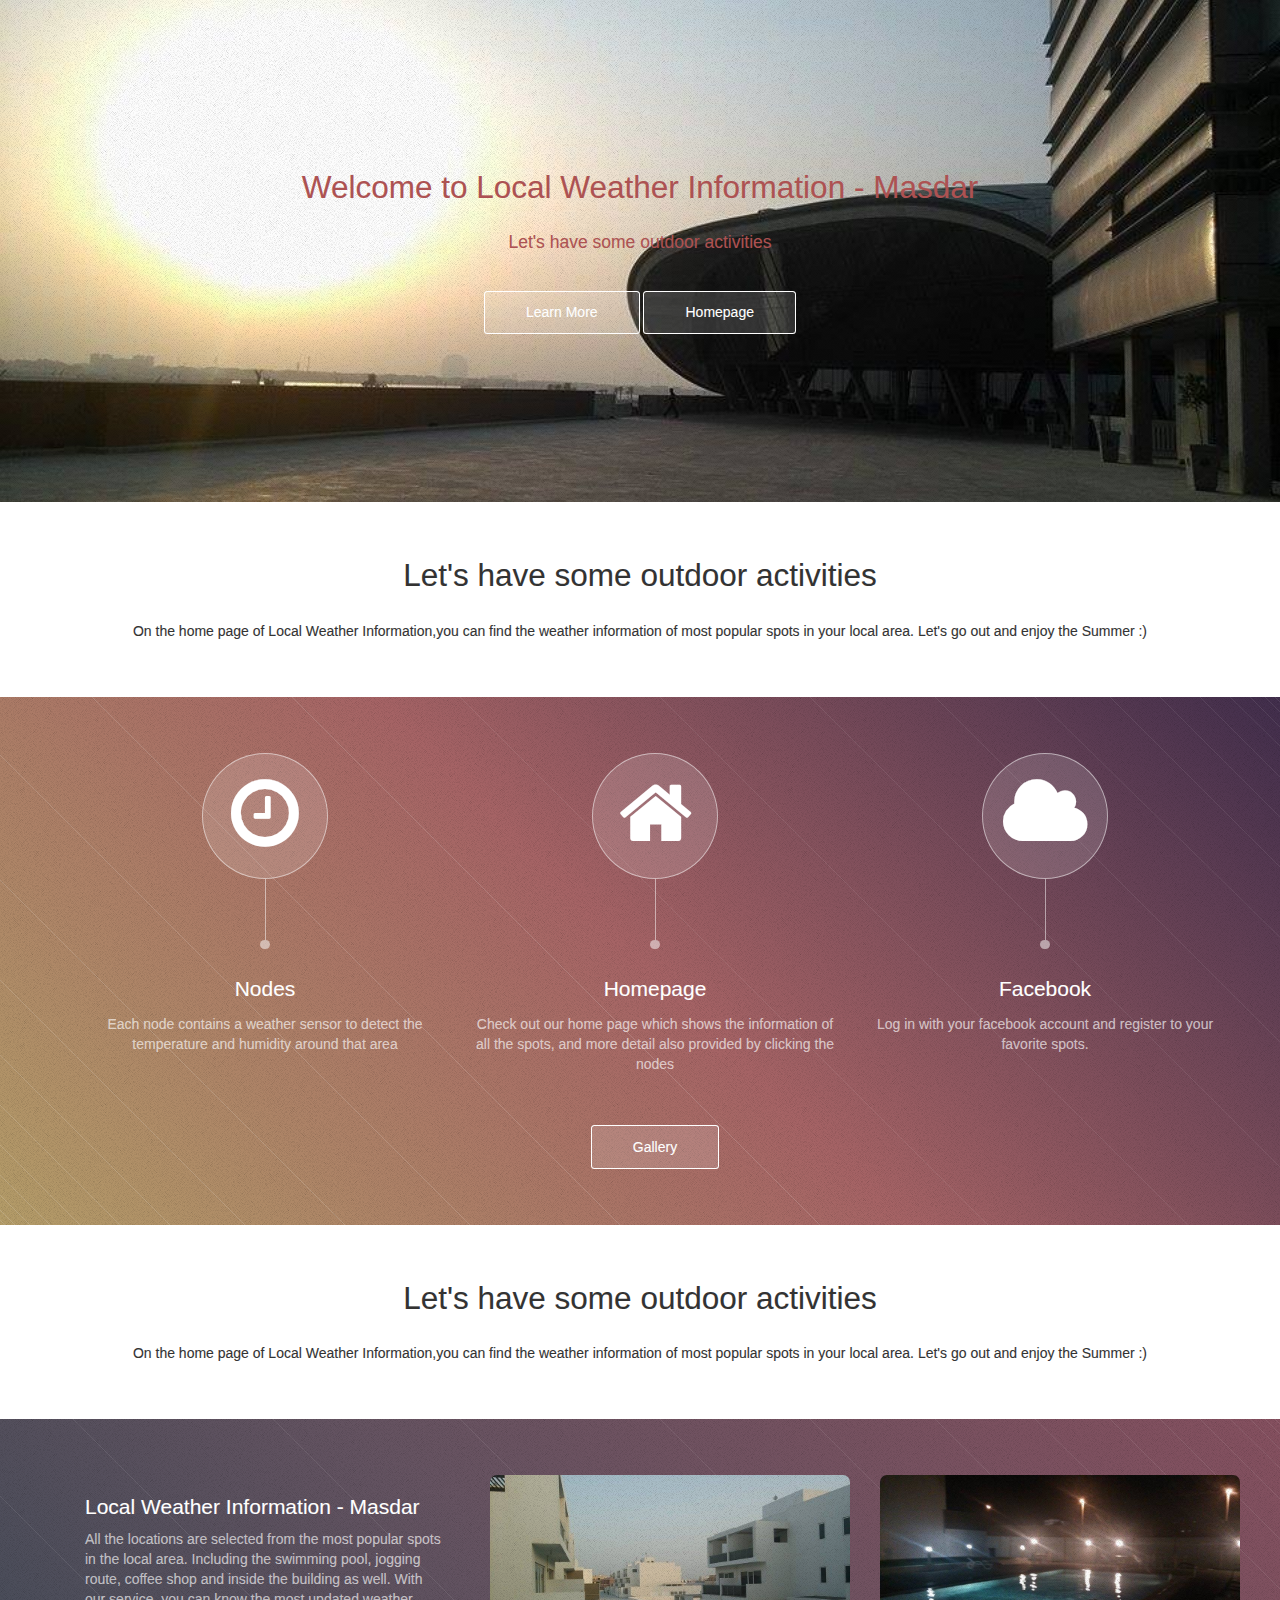
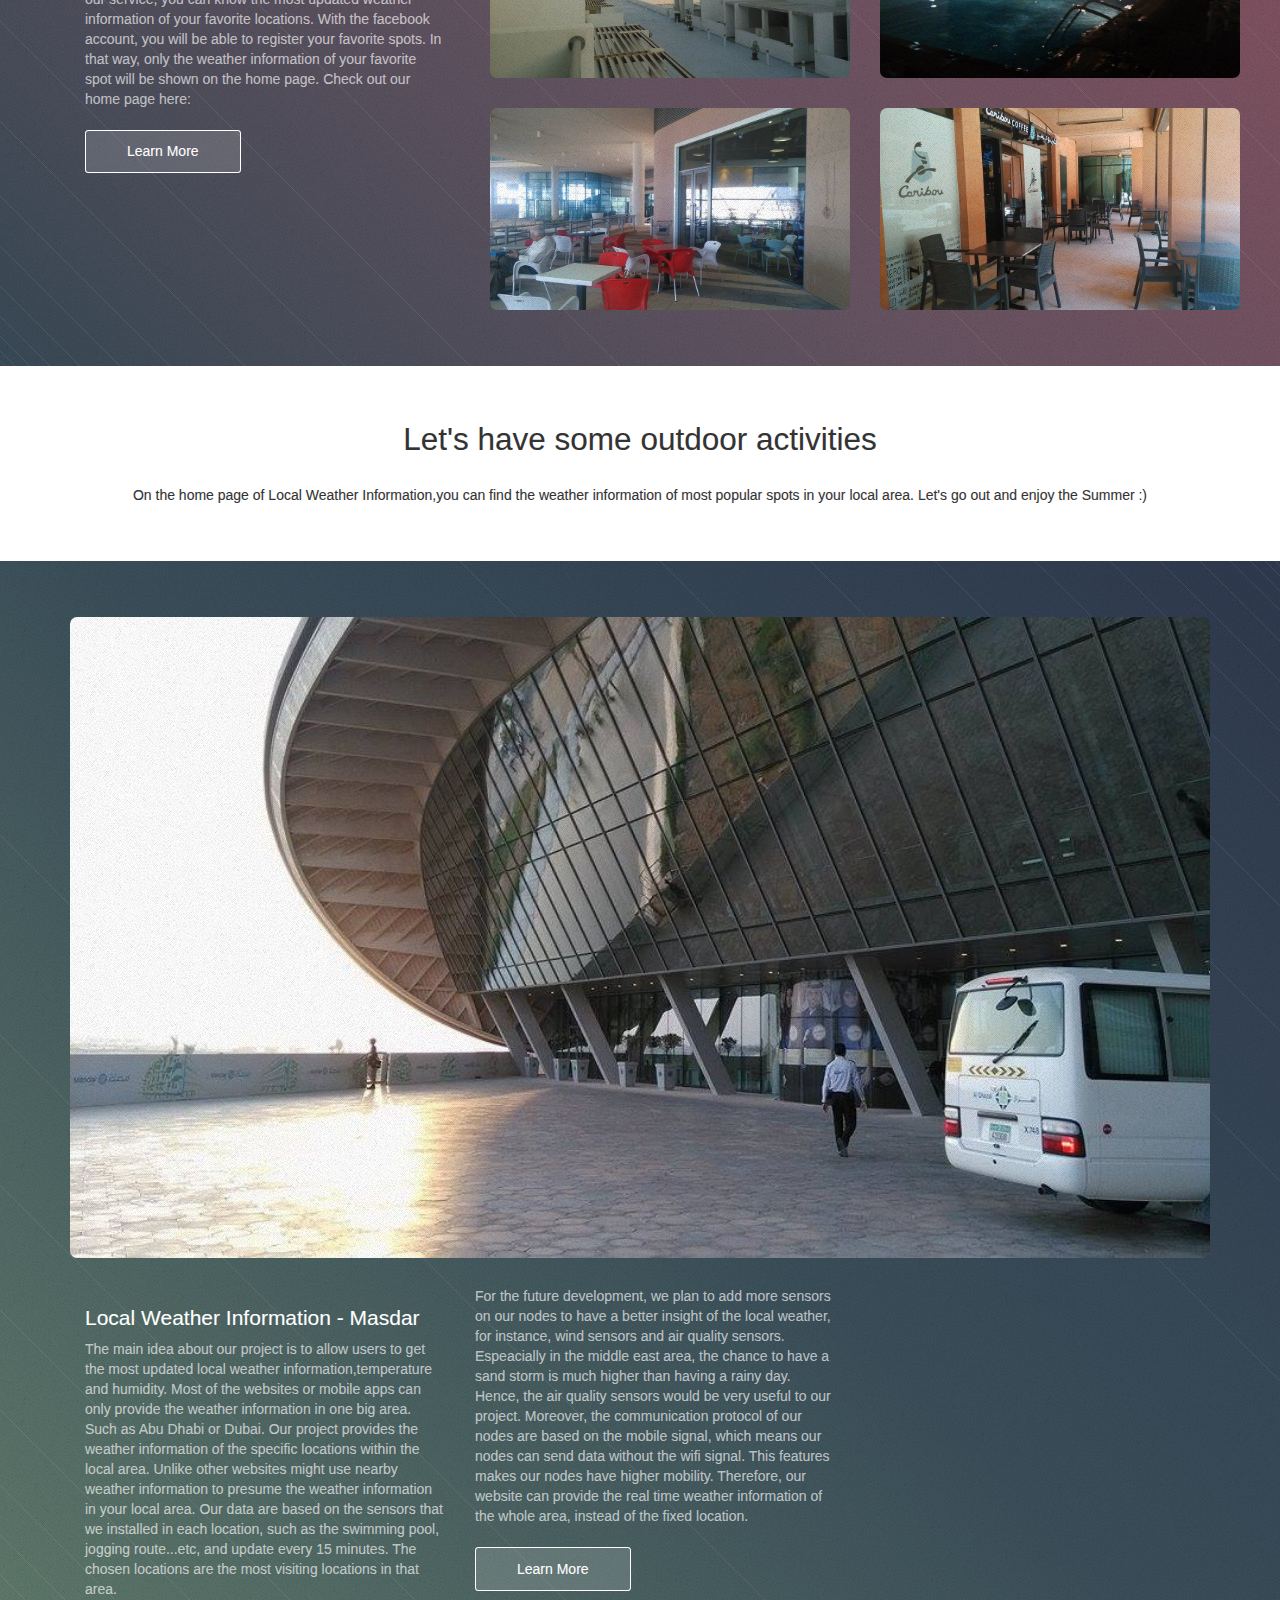
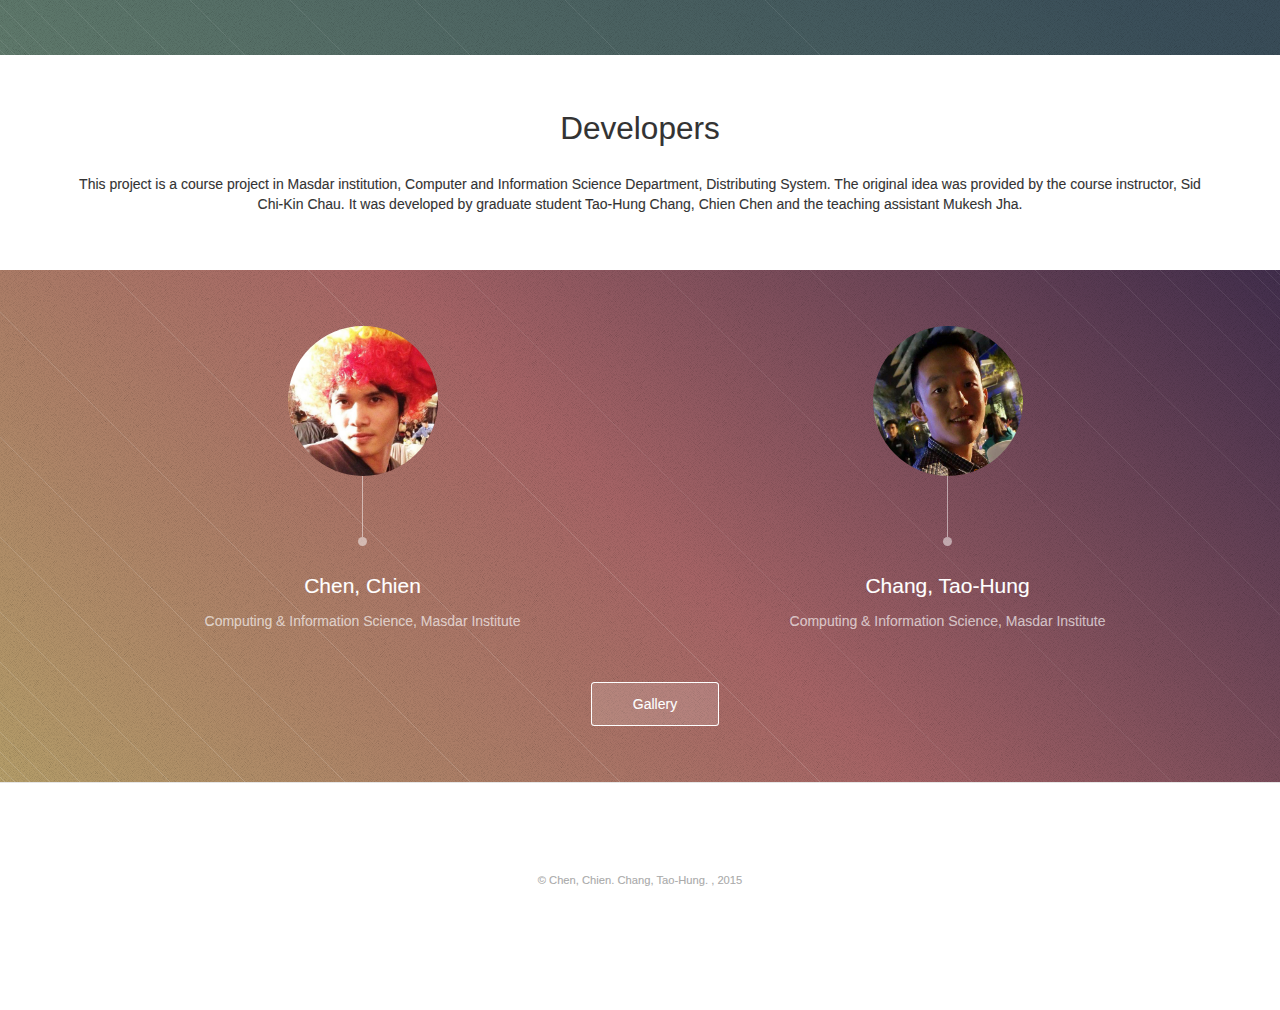
<file: www/index.html>
<!DOCTYPE HTML>
<!--
    Tessellate by HTML5 UP
    html5up.net | @n33co
    Free for personal and commercial use under the CCA 3.0 license (html5up.net/license)
-->
<html>

<head>
    <title>Welcome to Local Weather Information - Masdar</title>
    <meta http-equiv="content-type" content="text/html; charset=utf-8" />
    <meta name="description" content="" />
    <meta name="keywords" content="" />
    <!--[if lte IE 8]><script src="css/ie/html5shiv.js"></script><![endif]-->

    <script src="js/jquery.min.js"></script>
    <script src="js/jquery.scrolly.min.js"></script>
    <script src="js/skel.min.js"></script>
    <script src="js/init.js"></script>
    <noscript>
        <link rel="stylesheet" href="css/skel.css" />
        <link rel="stylesheet" href="css/style.css" />
        <link rel="stylesheet" href="css/style-wide.css" />
    </noscript>
    <!-- Latest compiled and minified CSS -->
<link rel="stylesheet" href="http://maxcdn.bootstrapcdn.com/bootstrap/3.3.4/css/bootstrap.min.css">


<!-- Latest compiled JavaScript -->
<script src="http://maxcdn.bootstrapcdn.com/bootstrap/3.3.4/js/bootstrap.min.js"></script>
    <!--[if lte IE 8]><link rel="stylesheet" href="css/ie/v8.css" /><![endif]-->
    <!--[if lte IE 9]><link rel="stylesheet" href="css/ie/v9.css" /><![endif]-->
</head>

<body>
    <!-- Header -->
    <section id="header" class="dark">
        <header>
            <h1>Welcome to Local Weather Information - Masdar</h1>
            <p style="color:#AD5252">Let's have some outdoor activities</p>
        </header>
        <footer>
            <a href="#first" class="button scrolly">Learn More</a>
            <a href="demo/index.html" class="button scrolly">Homepage</a>
        </footer>
    </section>
    <!-- First -->
    <section id="first" class="main">
        <header>
            <div class="container">
                <h2>Let's have some outdoor activities</h2>
                <p>On the home page of Local Weather Information,you can find the weather information of most popular spots in your local area. Let's go out and enjoy the Summer :)</p>
            </div>
        </header>
        <div class="content dark style1 featured">
            <div class="container">
                <div class="row">
                    <div class="4u">
                        <section>
                            <span class="feature-icon"><span class="icon fa-clock-o"></span></span>
                            <header>
                                <h3>Nodes</h3>
                            </header>
                            <p>Each node contains a weather sensor to detect the temperature and humidity around that area</p>
                        </section>
                    </div>
                    <div class="4u">
                        <section>
                            <span class="feature-icon"><span class="icon fa-home"></span></span>
                            <header>
                                <h3>Homepage</h3>
                            </header>
                            <p>Check out our home page which shows the information of all the spots, and more detail also provided by clicking the nodes</p>
                        </section>
                    </div>
                    <div class="4u">
                        <section>
                            <span class="feature-icon"><span class="icon fa-cloud"></span></span>
                            <header>
                                <h3>Facebook</h3>
                            </header>
                            <p>Log in with your facebook account and register to your favorite spots.</p>
                        </section>
                    </div>
                </div>
                <div class="row">
                    <div class="12u">
                        <footer>
                            <a href="#second" class="button scrolly">Gallery</a>
                        </footer>
                    </div>
                </div>
            </div>
        </div>
    </section>
    <!-- Second -->
    <section id="second" class="main">
        <header>
            <div class="container">
                <h2>Let's have some outdoor activities</h2>
                <p>On the home page of Local Weather Information,you can find the weather information of most popular spots in your local area. Let's go out and enjoy the Summer :)</p>
            </div>
        </header>
        <div class="content dark style2">
            <div class="container">
                <div class="row">
                    <div class="4u">
                        <section>
                            <h3>Local Weather Information - Masdar</h3> All the locations are selected from the most popular spots in the local area. Including the swimming pool, jogging route, coffee shop and inside the building as well. With our service, you can know the most updated weather information of your favorite locations. With the facebook account, you will be able to register your favorite spots. In that way, only the weather information of your favorite spot will be shown on the home page. Check out our home page here:
                            <footer>
                                <a href="#third" class="button scrolly">Learn More</a>
                            </footer>
                        </section>
                    </div>
                    <div class="8u">
                        <div class="row no-collapse">
                            <div class="6u">
                                <a href="http://ec2-50-16-55-61.compute-1.amazonaws.com/node_detail.html?id=1" class="image fit"><img  class="img-circle" src="images/pic01.jpg" alt="" /></a>
                            </div>
                            <div class="6u">
                                <a href="http://ec2-50-16-55-61.compute-1.amazonaws.com/node_detail.html?id=2" class="image fit"><img src="images/pic07.jpg" alt="" /></a>
                            </div>
                        </div>
                        <div class="row no-collapse">
                            <div class="6u">
                                <a href="http://ec2-50-16-55-61.compute-1.amazonaws.com/node_detail.html?id=33" class="image fit"><img src="images/pic03.jpg" alt="" /></a>
                            </div>
                            <div class="6u">
                                <a href="http://ec2-50-16-55-61.compute-1.amazonaws.com/node_detail.html?id=99" class="image fit"><img src="images/pic04.jpg" alt="" /></a>
                            </div>
                        </div>

                    </div>
                </div>
            </div>
        </div>
    </section>
    <!-- Third -->
    <section id="third" class="main">
        <header>
            <div class="container">
                <h2>Let's have some outdoor activities</h2>
                <p>On the home page of Local Weather Information,you can find the weather information of most popular spots in your local area. Let's go out and enjoy the Summer :)</p>
            </div>
        </header>
        <div class="content dark style3">
            <div class="container">
                <span class="image featured"><img src="images/pic02.jpg" alt="" /></span>
                <div class="row">
                    <div class="4u">
                        <h3>Local Weather Information - Masdar</h3> The main idea about our project is to allow users to get the most updated local weather information,temperature and humidity. Most of the websites or mobile apps can only provide the weather information in one big area. Such as Abu Dhabi or Dubai. Our project provides the weather information of the specific locations within the local area. Unlike other websites might use nearby weather information to presume the weather information in your local area. Our data are based on the sensors that we installed in each location, such as the swimming pool, jogging route...etc, and update every 15 minutes. The chosen locations are the most visiting locations in that area.
                    </div>

                    <div class="4u">
                        For the future development, we plan to add more sensors on our nodes to have a better insight of the local weather, for instance, wind sensors and air quality sensors. Espeacially in the middle east area, the chance to have a sand storm is much higher than having a rainy day. Hence, the air quality sensors would be very useful to our project. Moreover, the communication protocol of our nodes are based on the mobile signal, which means our nodes can send data without the wifi signal. This features makes our nodes have higher mobility. Therefore, our website can provide the real time weather information of the whole area, instead of the fixed location.
                        <footer>
                            <a href="#fourth" class="button scrolly">Learn More</a>
                        </footer>
                    </div>
                </div>
            </div>
        </div>
    </section>
    <!-- Basic Elements -->
    <!--
            <section class="main">
                <header>
                    <div class="container">
                        <h2>A Whole Lotta Elements</h2>
                        <p>General purpose elements for every general purpose. Or something like that.</p>
                    </div>
                </header>
                <div class="content style1 dark">
                    <div class="container">
                        <section>
                            <header>
                                <h3>Paragraph</h3>
                                <p>This is a byline</p>
                            </header>
                            <p>Phasellus nisl nisl, varius id <sup>porttitor sed pellentesque</sup> ac orci. Pellentesque
                            habitant <strong>strong</strong> tristique <b>bold</b> et netus <i>italic</i> malesuada <em>emphasized</em> ac turpis egestas. Morbi
                            leo suscipit ut. Praesent <sub>id turpis vitae</sub> turpis pretium ultricies. Vestibulum sit
                            amet risus elit.</p>
                        </section>
                        <section>
                            <header>
                                <h3>Blockquote</h3>
                            </header>
                            <blockquote>Fringilla nisl. Donec accumsan interdum nisi, quis tincidunt felis sagittis eget.
                            tempus euismod. Vestibulum ante ipsum primis in faucibus. Cras sit amet urna eros, id egestas
                            tempus ante ipsum primis in faucibus orci luctus et ultrices.</blockquote>
                        </section>
                        <section>
                            <header>
                                <h3>Divider</h3>
                            </header>
                            <p>Donec consectetur <a href="#">vestibulum dolor et pulvinar</a>. Etiam vel felis enim, at viverra
                            ligula. Ut porttitor sagittis lorem, quis eleifend nisi ornare vel. Praesent nec orci
                            facilisis leo magna. Cras sit amet urna eros, id egestas urna. Quisque aliquam
                            tempus euismod. Vestibulum ante ipsum primis in faucibus orci luctus et ultrices
                            posuere cubilia.</p>
                            <hr />
                            <p>Donec consectetur vestibulum dolor et pulvinar. Etiam vel felis enim, at viverra
                            ligula. Ut porttitor sagittis lorem, quis eleifend nisi ornare vel. Praesent nec orci
                            facilisis leo magna. Cras sit amet urna eros, id egestas urna. Quisque aliquam
                            tempus euismod. Vestibulum ante ipsum primis in faucibus orci luctus et ultrices
                            posuere cubilia.</p>
                        </section>
                        <section>
                            <header>
                                <h3>Unordered List</h3>
                            </header>
                            <ul class="default">
                                <li>Donec consectetur vestibulum dolor et vel felis enim at viverra ligula. Ut porttitor sagittis lorem.</li>
                                <li>Donec consectetur vestibulum dolor et vel felis enim at viverra ligula. Ut porttitor sagittis lorem.</li>
                                <li>Donec consectetur vestibulum dolor et vel felis enim at viverra ligula. Ut porttitor sagittis lorem.</li>
                                <li>Donec consectetur vestibulum dolor et vel felis enim at viverra ligula. Ut porttitor sagittis lorem.</li>
                            </ul>
                        </section>
                        <section>
                            <header>
                                <h3>Ordered List</h3>
                            </header>
                            <ol class="default">
                                <li>Donec consectetur vestibulum dolor et vel felis enim at viverra ligula. Ut porttitor sagittis lorem.</li>
                                <li>Donec consectetur vestibulum dolor et vel felis enim at viverra ligula. Ut porttitor sagittis lorem.</li>
                                <li>Donec consectetur vestibulum dolor et vel felis enim at viverra ligula. Ut porttitor sagittis lorem.</li>
                                <li>Donec consectetur vestibulum dolor et vel felis enim at viverra ligula. Ut porttitor sagittis lorem.</li>
                            </ol>
                        </section>
                        <section>
                            <header>
                                <h3>Table</h3>
                            </header>
                            <div class="table-wrapper">
                                <table class="default">
                                    <thead>
                                        <tr>
                                            <th>ID</th>
                                            <th>Name</th>
                                            <th>Description</th>
                                            <th>Price</th>
                                        </tr>
                                    </thead>
                                    <tbody>
                                        <tr>
                                            <td>00001</td>
                                            <td>Lorem ipsum dolor</td>
                                            <td>Ut porttitor sagittis lorem quis nisi ornare.</td>
                                            <td>29.99</td>
                                        </tr>
                                        <tr>
                                            <td>00002</td>
                                            <td>Sit amet nullam</td>
                                            <td>Ut porttitor sagittis lorem quis nisi ornare.</td>
                                            <td>19.99</td>
                                        </tr>
                                        <tr>
                                            <td>00003</td>
                                            <td>Feugiat felis viverra</td>
                                            <td>Ut porttitor sagittis lorem quis nisi ornare.</td>
                                            <td>29.99</td>
                                        </tr>
                                        <tr>
                                            <td>00004</td>
                                            <td>Sagittis enim felis</td>
                                            <td>Ut porttitor sagittis lorem quis nisi ornare.</td>
                                            <td>19.99</td>
                                        </tr>
                                        <tr>
                                            <td>00005</td>
                                            <td>Nullam sed vestibulum</td>
                                            <td>Ut porttitor sagittis lorem quis nisi ornare.</td>
                                            <td>19.99</td>
                                        </tr>
                                    </tbody>
                                    <tfoot>
                                        <tr>
                                            <td colspan="3"></td>
                                            <td>100.00</td>
                                        </tr>
                                    </tfoot>
                                </table>
                            </div>
                        </section>
                        <section>
                            <header>
                                <h3>Form</h3>
                            </header>
                            <form method="post" action="#">
                                <div class="row 50%">
                                    <div class="6u">
                                        <input type="text" name="name" id="name" value="" placeholder="John Doe" />
                                    </div>
                                    <div class="6u">
                                        <input type="text" name="email" id="email" value="" placeholder="johndoe@domain.tld" />
                                    </div>
                                </div>
                                <div class="row 50%">
                                    <div class="12u">
                                        <div class="select" tabindex="-1">
                                            <select name="department" id="department">
                                                <option value="">Choose a department</option>
                                                <option value="1">Manufacturing</option>
                                                <option value="2">Administration</option>
                                                <option value="3">Support</option>
                                            </select>
                                        </div>
                                    </div>
                                </div>
                                <div class="row 50%">
                                    <div class="12u">
                                        <input type="text" name="subject" id="subject" value="" placeholder="Enter your subject" />
                                    </div>
                                </div>
                                <div class="row 50%">
                                    <div class="12u">
                                        <textarea name="message" id="message" placeholder="Enter your message"></textarea>
                                    </div>
                                </div>
                                <div class="row">
                                    <div class="12u">
                                        <ul class="actions">
                                            <li><input type="submit" class="button" value="Send Message" /></li>
                                            <li><input type="reset" class="button alt" value="Clear Form" /></li>
                                        </ul>
                                    </div>
                                </div>
                            </form>
                        </section>
                    </div>
                </div>
            </section>
        -->
    <!-- Fourth -->
    <section id="fourth" class="main">
        <header>
            <div class="container">
                <h2>Developers</h2>
                <p>This project is a course project in Masdar institution, Computer and Information Science Department, Distributing System. The original idea was provided by the course instructor, Sid Chi-Kin Chau. It was developed  by graduate student Tao-Hung Chang, Chien Chen and the teaching assistant Mukesh Jha. </p>
            </div>
        </header>
        <div class="content dark style1 featured">
            <div class="container">
                <div class="row">
                    <div class="6u">
                        <section>
                        <span class="feature-icon"><img src="images/ChienChen.jpeg" class="img-circle" height="150" width="150"></span>

                            <header>
                                <h3>Chen, Chien</h3>
                            </header>
                            <p>Computing & Information Science, Masdar Institute</p>
                        </section>
                    </div>
                    <div class="6u">
                        <section>
                        <span class="feature-icon"><img src="images/TaoHungChang.jpg" class="img-circle" height="150" width="150"></span>

                            <header>
                                <h3>Chang, Tao-Hung</h3>
                            </header>
                            <p>Computing & Information Science, Masdar Institute</p>
                        </section>
                    </div>

                </div>
                <div class="row">
                    <div class="12u">
                        <footer>
                            <a href="#second" class="button scrolly">Gallery</a>
                        </footer>
                    </div>
                </div>
            </div>
        </div>
    </section>
    <!-- Footer -->
    <section id="footer">

        <div class="copyright">
            <ul class="menu">
                <li>&copy; Chen, Chien. Chang, Tao-Hung. ,  2015</li>
            </ul>
        </div>
    </section>
</body>

</html>
</file>
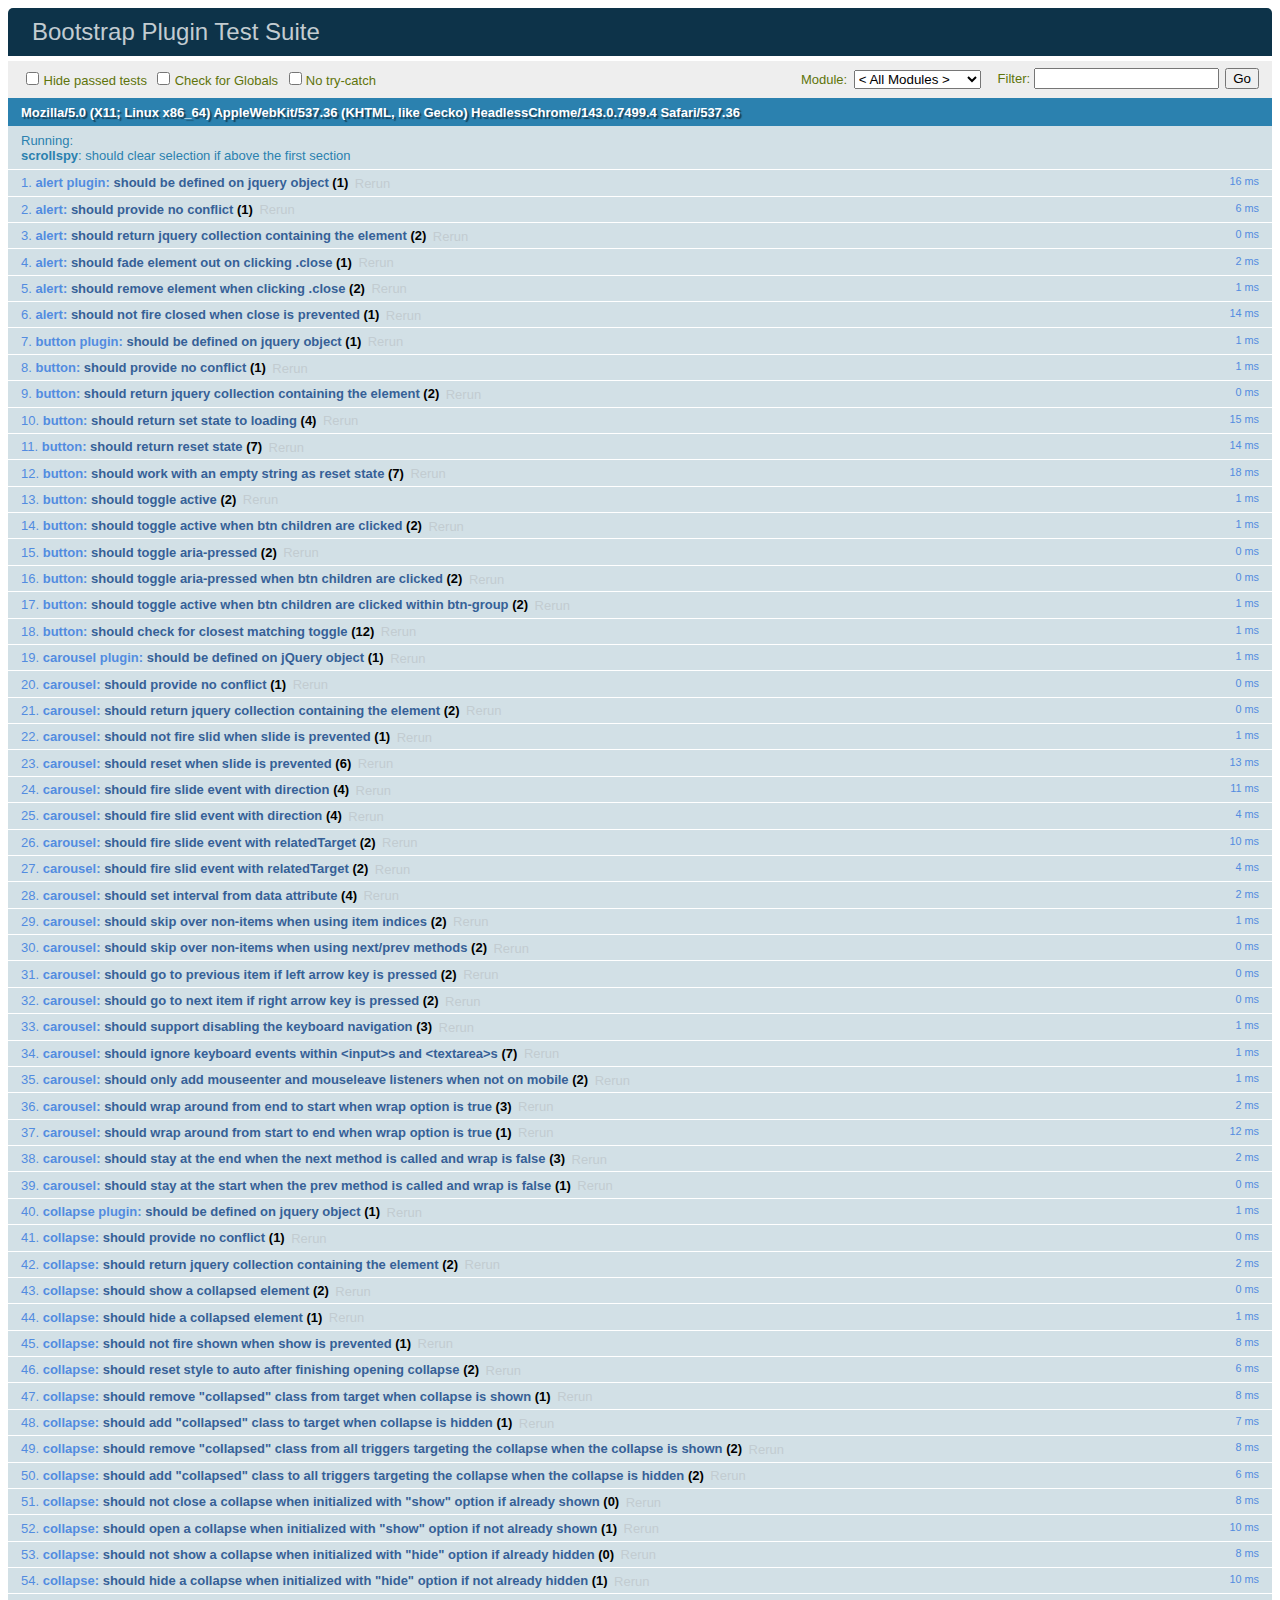
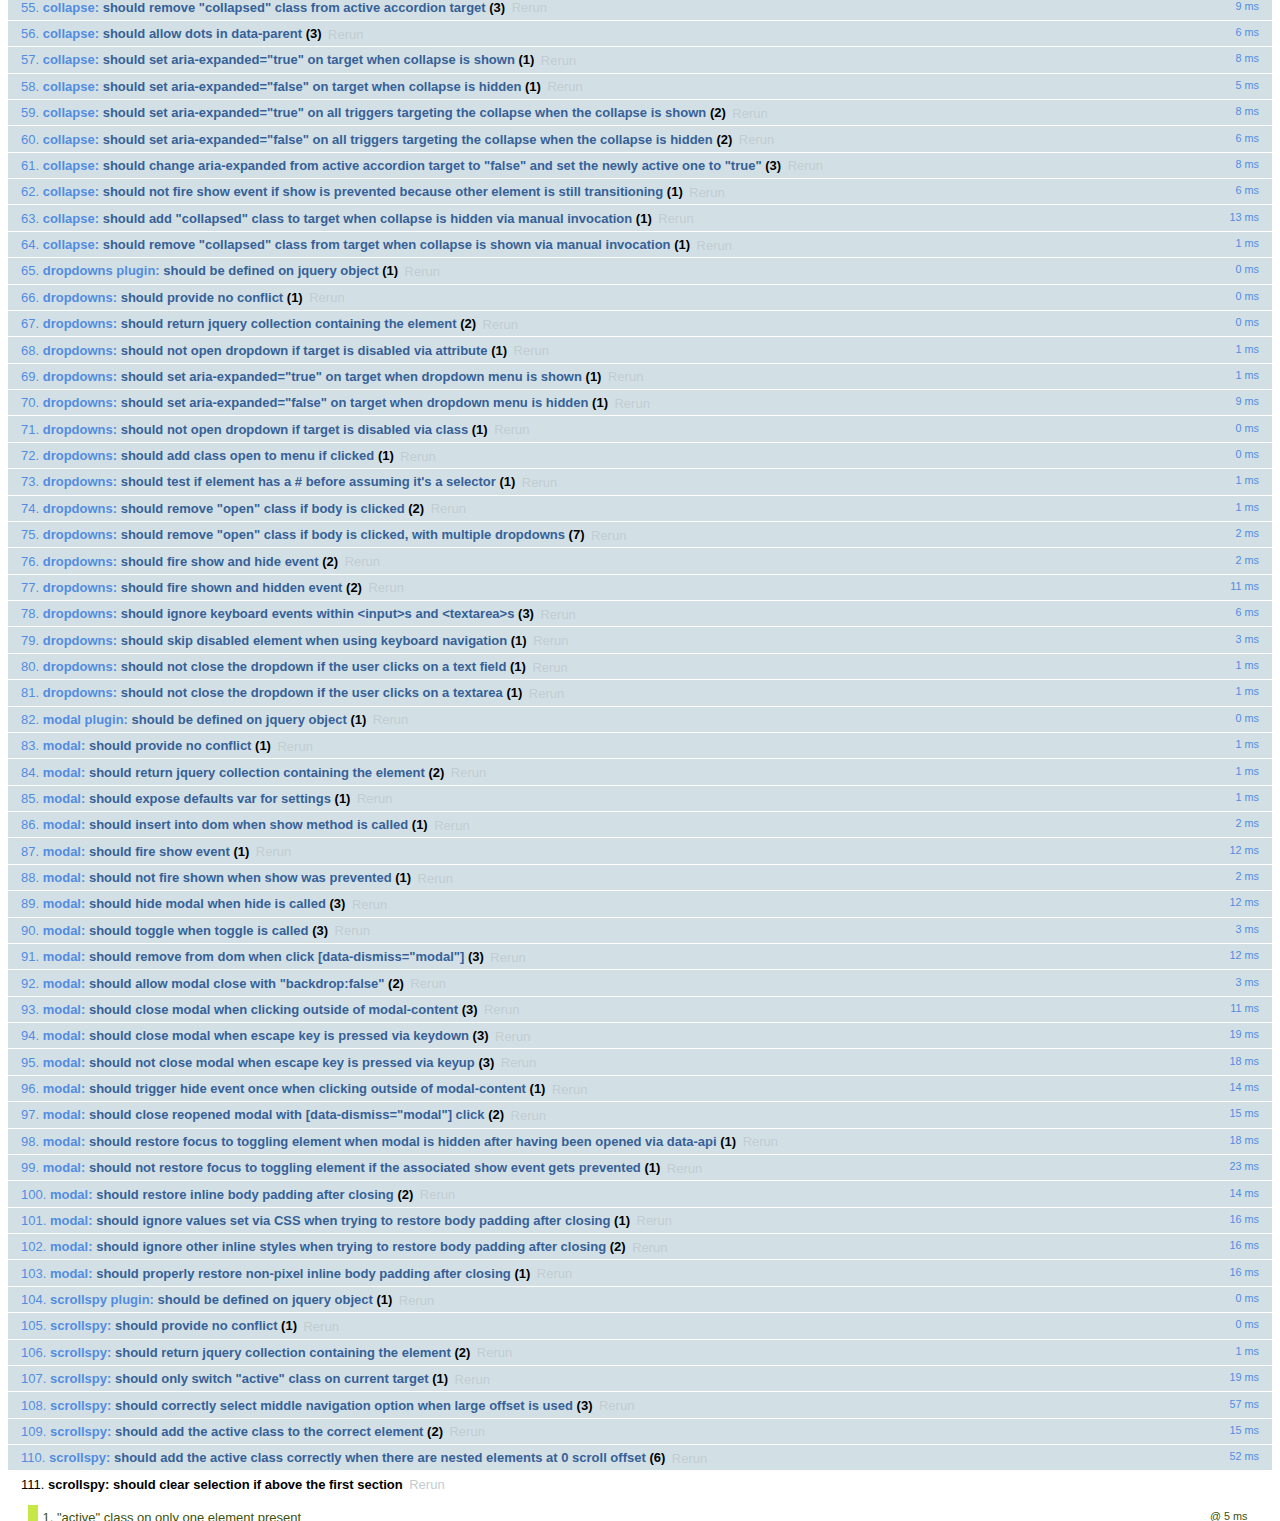
<file: arduino_sensor/static/bootstrap/js/tests/index.html>
<!DOCTYPE html>
<html>
  <head>
    <meta charset="utf-8">
    <title>Bootstrap Plugin Test Suite</title>
    <meta name="viewport" content="width=device-width, initial-scale=1">

    <!-- jQuery -->
    <script src="vendor/jquery.min.js"></script>
    <script>
      // Disable jQuery event aliases to ensure we don't accidentally use any of them
      (function () {
        var eventAliases = [
          'blur',
          'focus',
          'focusin',
          'focusout',
          'load',
          'resize',
          'scroll',
          'unload',
          'click',
          'dblclick',
          'mousedown',
          'mouseup',
          'mousemove',
          'mouseover',
          'mouseout',
          'mouseenter',
          'mouseleave',
          'change',
          'select',
          'submit',
          'keydown',
          'keypress',
          'keyup',
          'error',
          'contextmenu',
          'hover',
          'bind',
          'unbind',
          'delegate',
          'undelegate'
        ]
        for (var i = 0; i < eventAliases.length; i++) {
          $.fn[eventAliases[i]] = undefined
        }
      })()
    </script>

    <!-- QUnit -->
    <link rel="stylesheet" href="vendor/qunit.css" media="screen">
    <script src="vendor/qunit.js"></script>
    <script>
      // See https://github.com/axemclion/grunt-saucelabs#test-result-details-with-qunit
      var log = []
      // Require assert.expect in each test.
      QUnit.config.requireExpects = true
      QUnit.done(function (testResults) {
        var tests = []
        for (var i = 0, len = log.length; i < len; i++) {
          var details = log[i]
          tests.push({
            name: details.name,
            result: details.result,
            expected: details.expected,
            actual: details.actual,
            source: details.source
          })
        }
        testResults.tests = tests

        window.global_test_results = testResults
      })

      QUnit.testStart(function (testDetails) {
        $(window).scrollTop(0)
        QUnit.log(function (details) {
          if (!details.result) {
            details.name = testDetails.name
            log.push(details)
          }
        })
      })

      // Cleanup
      QUnit.testDone(function () {
        $('#qunit-fixture').empty()
        $('#modal-test, .modal-backdrop').remove()
      })

      // Display fixture on-screen on iOS to avoid false positives
      if (/iPhone|iPad|iPod/.test(navigator.userAgent)) {
        QUnit.begin(function() {
          $('#qunit-fixture').css({ top: 0, left: 0 })
        })

        QUnit.done(function () {
          $('#qunit-fixture').css({ top: '', left: '' })
        })
      }

      // Disable deprecated global QUnit method aliases in preparation for QUnit v2
      (function () {
        var methodNames = [
          'async',
          'asyncTest',
          'deepEqual',
          'equal',
          'expect',
          'module',
          'notDeepEqual',
          'notEqual',
          'notPropEqual',
          'notStrictEqual',
          'ok',
          'propEqual',
          'push',
          'start',
          'stop',
          'strictEqual',
          'test',
          'throws'
        ];
        for (var i = 0; i < methodNames.length; i++) {
          var methodName = methodNames[i];
          window[methodName] = undefined;
        }
      })();
    </script>

    <!-- Plugin sources -->
    <script>$.support.transition = false</script>
    <script src="../../js/alert.js"></script>
    <script src="../../js/button.js"></script>
    <script src="../../js/carousel.js"></script>
    <script src="../../js/collapse.js"></script>
    <script src="../../js/dropdown.js"></script>
    <script src="../../js/modal.js"></script>
    <script src="../../js/scrollspy.js"></script>
    <script src="../../js/tab.js"></script>
    <script src="../../js/tooltip.js"></script>
    <script src="../../js/popover.js"></script>
    <script src="../../js/affix.js"></script>

    <!-- Unit tests -->
    <script src="unit/alert.js"></script>
    <script src="unit/button.js"></script>
    <script src="unit/carousel.js"></script>
    <script src="unit/collapse.js"></script>
    <script src="unit/dropdown.js"></script>
    <script src="unit/modal.js"></script>
    <script src="unit/scrollspy.js"></script>
    <script src="unit/tab.js"></script>
    <script src="unit/tooltip.js"></script>
    <script src="unit/popover.js"></script>
    <script src="unit/affix.js"></script>

  </head>
  <body>
    <div id="qunit-container">
      <div id="qunit"></div>
      <div id="qunit-fixture"></div>
    </div>
  </body>
</html>
</file>
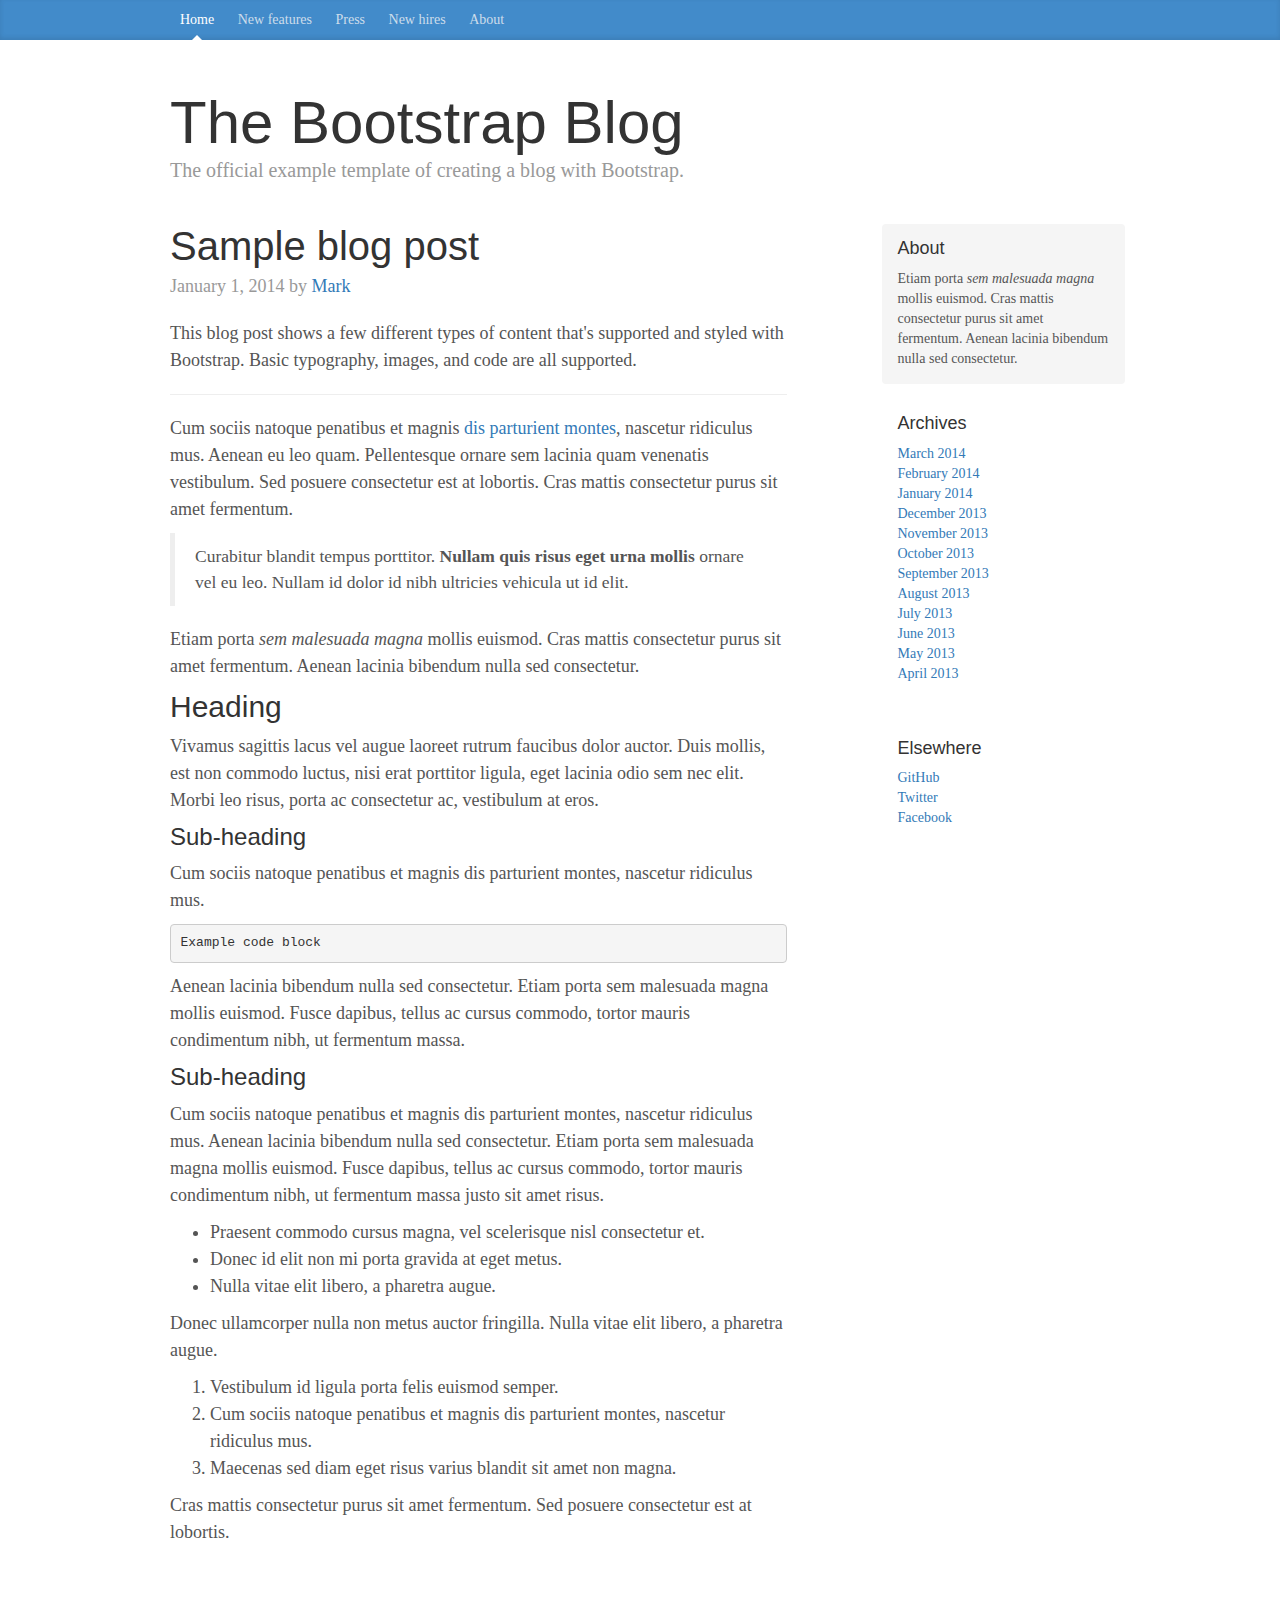
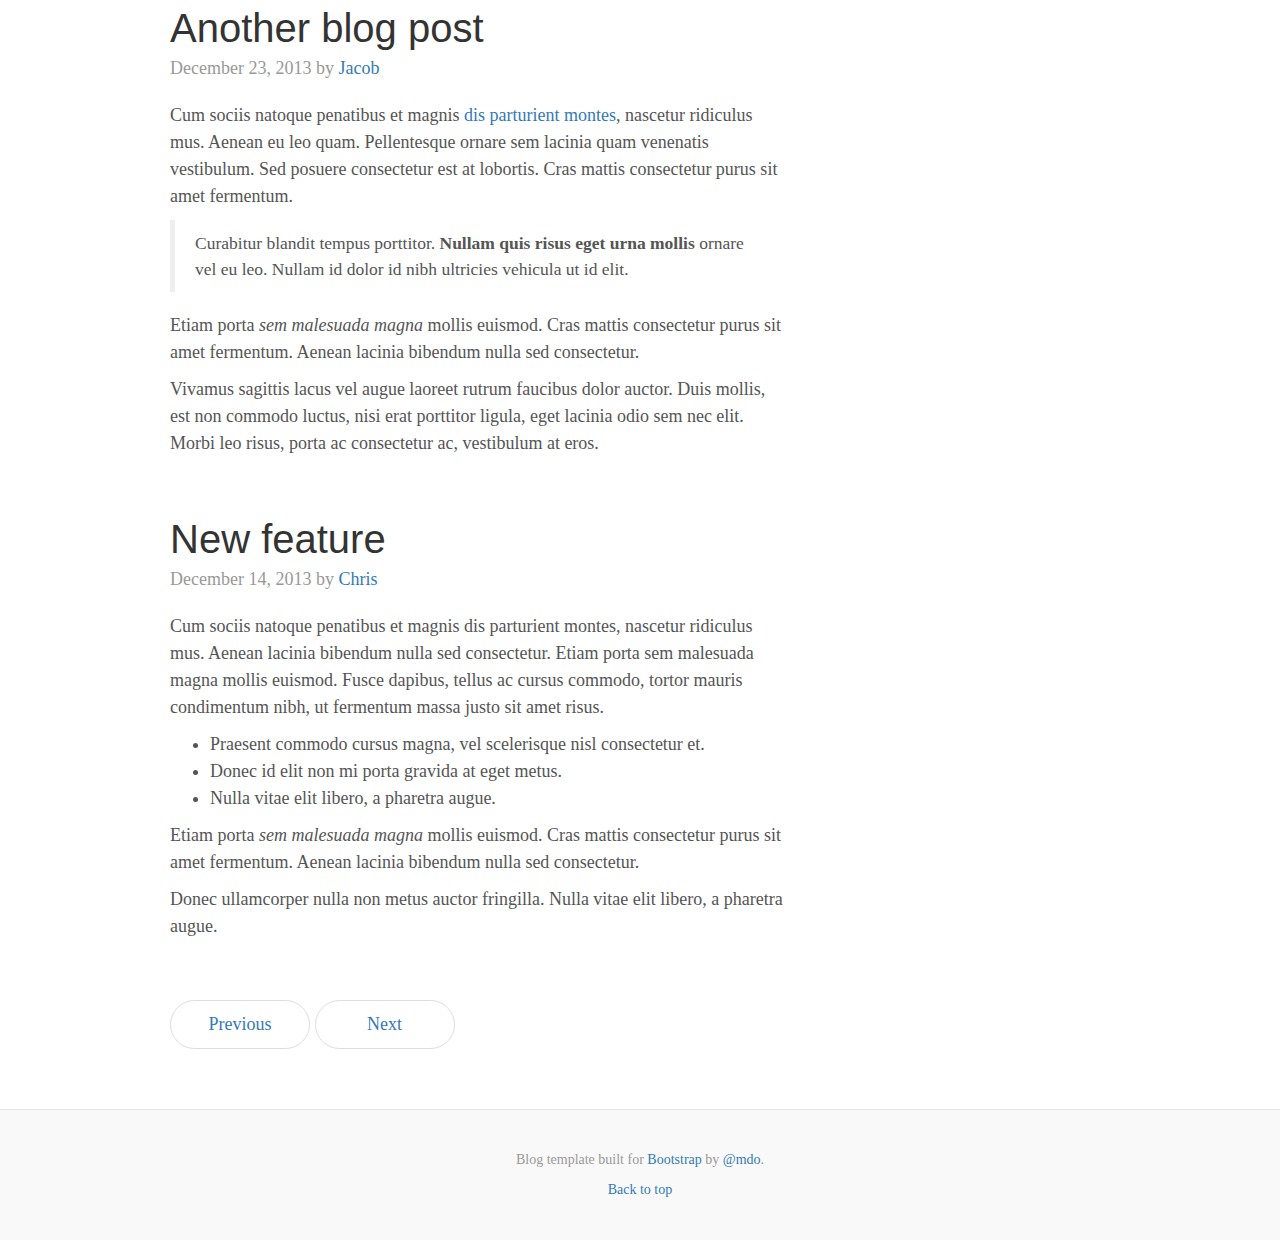
<file: arduino_sensor/static/bootstrap/docs/examples/blog/index.html>
<!DOCTYPE html>
<html lang="en">
  <head>
    <meta charset="utf-8">
    <meta http-equiv="X-UA-Compatible" content="IE=edge">
    <meta name="viewport" content="width=device-width, initial-scale=1">
    <!-- The above 3 meta tags *must* come first in the head; any other head content must come *after* these tags -->
    <meta name="description" content="">
    <meta name="author" content="">
    <link rel="icon" href="../../favicon.ico">

    <title>Blog Template for Bootstrap</title>

    <!-- Bootstrap core CSS -->
    <link href="../../dist/css/bootstrap.min.css" rel="stylesheet">

    <!-- Custom styles for this template -->
    <link href="blog.css" rel="stylesheet">

    <!-- Just for debugging purposes. Don't actually copy these 2 lines! -->
    <!--[if lt IE 9]><script src="../../assets/js/ie8-responsive-file-warning.js"></script><![endif]-->
    <script src="../../assets/js/ie-emulation-modes-warning.js"></script>

    <!-- HTML5 shim and Respond.js for IE8 support of HTML5 elements and media queries -->
    <!--[if lt IE 9]>
      <script src="https://oss.maxcdn.com/html5shiv/3.7.2/html5shiv.min.js"></script>
      <script src="https://oss.maxcdn.com/respond/1.4.2/respond.min.js"></script>
    <![endif]-->
  </head>

  <body>

    <div class="blog-masthead">
      <div class="container">
        <nav class="blog-nav">
          <a class="blog-nav-item active" href="#">Home</a>
          <a class="blog-nav-item" href="#">New features</a>
          <a class="blog-nav-item" href="#">Press</a>
          <a class="blog-nav-item" href="#">New hires</a>
          <a class="blog-nav-item" href="#">About</a>
        </nav>
      </div>
    </div>

    <div class="container">

      <div class="blog-header">
        <h1 class="blog-title">The Bootstrap Blog</h1>
        <p class="lead blog-description">The official example template of creating a blog with Bootstrap.</p>
      </div>

      <div class="row">

        <div class="col-sm-8 blog-main">

          <div class="blog-post">
            <h2 class="blog-post-title">Sample blog post</h2>
            <p class="blog-post-meta">January 1, 2014 by <a href="#">Mark</a></p>

            <p>This blog post shows a few different types of content that's supported and styled with Bootstrap. Basic typography, images, and code are all supported.</p>
            <hr>
            <p>Cum sociis natoque penatibus et magnis <a href="#">dis parturient montes</a>, nascetur ridiculus mus. Aenean eu leo quam. Pellentesque ornare sem lacinia quam venenatis vestibulum. Sed posuere consectetur est at lobortis. Cras mattis consectetur purus sit amet fermentum.</p>
            <blockquote>
              <p>Curabitur blandit tempus porttitor. <strong>Nullam quis risus eget urna mollis</strong> ornare vel eu leo. Nullam id dolor id nibh ultricies vehicula ut id elit.</p>
            </blockquote>
            <p>Etiam porta <em>sem malesuada magna</em> mollis euismod. Cras mattis consectetur purus sit amet fermentum. Aenean lacinia bibendum nulla sed consectetur.</p>
            <h2>Heading</h2>
            <p>Vivamus sagittis lacus vel augue laoreet rutrum faucibus dolor auctor. Duis mollis, est non commodo luctus, nisi erat porttitor ligula, eget lacinia odio sem nec elit. Morbi leo risus, porta ac consectetur ac, vestibulum at eros.</p>
            <h3>Sub-heading</h3>
            <p>Cum sociis natoque penatibus et magnis dis parturient montes, nascetur ridiculus mus.</p>
            <pre><code>Example code block</code></pre>
            <p>Aenean lacinia bibendum nulla sed consectetur. Etiam porta sem malesuada magna mollis euismod. Fusce dapibus, tellus ac cursus commodo, tortor mauris condimentum nibh, ut fermentum massa.</p>
            <h3>Sub-heading</h3>
            <p>Cum sociis natoque penatibus et magnis dis parturient montes, nascetur ridiculus mus. Aenean lacinia bibendum nulla sed consectetur. Etiam porta sem malesuada magna mollis euismod. Fusce dapibus, tellus ac cursus commodo, tortor mauris condimentum nibh, ut fermentum massa justo sit amet risus.</p>
            <ul>
              <li>Praesent commodo cursus magna, vel scelerisque nisl consectetur et.</li>
              <li>Donec id elit non mi porta gravida at eget metus.</li>
              <li>Nulla vitae elit libero, a pharetra augue.</li>
            </ul>
            <p>Donec ullamcorper nulla non metus auctor fringilla. Nulla vitae elit libero, a pharetra augue.</p>
            <ol>
              <li>Vestibulum id ligula porta felis euismod semper.</li>
              <li>Cum sociis natoque penatibus et magnis dis parturient montes, nascetur ridiculus mus.</li>
              <li>Maecenas sed diam eget risus varius blandit sit amet non magna.</li>
            </ol>
            <p>Cras mattis consectetur purus sit amet fermentum. Sed posuere consectetur est at lobortis.</p>
          </div><!-- /.blog-post -->

          <div class="blog-post">
            <h2 class="blog-post-title">Another blog post</h2>
            <p class="blog-post-meta">December 23, 2013 by <a href="#">Jacob</a></p>

            <p>Cum sociis natoque penatibus et magnis <a href="#">dis parturient montes</a>, nascetur ridiculus mus. Aenean eu leo quam. Pellentesque ornare sem lacinia quam venenatis vestibulum. Sed posuere consectetur est at lobortis. Cras mattis consectetur purus sit amet fermentum.</p>
            <blockquote>
              <p>Curabitur blandit tempus porttitor. <strong>Nullam quis risus eget urna mollis</strong> ornare vel eu leo. Nullam id dolor id nibh ultricies vehicula ut id elit.</p>
            </blockquote>
            <p>Etiam porta <em>sem malesuada magna</em> mollis euismod. Cras mattis consectetur purus sit amet fermentum. Aenean lacinia bibendum nulla sed consectetur.</p>
            <p>Vivamus sagittis lacus vel augue laoreet rutrum faucibus dolor auctor. Duis mollis, est non commodo luctus, nisi erat porttitor ligula, eget lacinia odio sem nec elit. Morbi leo risus, porta ac consectetur ac, vestibulum at eros.</p>
          </div><!-- /.blog-post -->

          <div class="blog-post">
            <h2 class="blog-post-title">New feature</h2>
            <p class="blog-post-meta">December 14, 2013 by <a href="#">Chris</a></p>

            <p>Cum sociis natoque penatibus et magnis dis parturient montes, nascetur ridiculus mus. Aenean lacinia bibendum nulla sed consectetur. Etiam porta sem malesuada magna mollis euismod. Fusce dapibus, tellus ac cursus commodo, tortor mauris condimentum nibh, ut fermentum massa justo sit amet risus.</p>
            <ul>
              <li>Praesent commodo cursus magna, vel scelerisque nisl consectetur et.</li>
              <li>Donec id elit non mi porta gravida at eget metus.</li>
              <li>Nulla vitae elit libero, a pharetra augue.</li>
            </ul>
            <p>Etiam porta <em>sem malesuada magna</em> mollis euismod. Cras mattis consectetur purus sit amet fermentum. Aenean lacinia bibendum nulla sed consectetur.</p>
            <p>Donec ullamcorper nulla non metus auctor fringilla. Nulla vitae elit libero, a pharetra augue.</p>
          </div><!-- /.blog-post -->

          <nav>
            <ul class="pager">
              <li><a href="#">Previous</a></li>
              <li><a href="#">Next</a></li>
            </ul>
          </nav>

        </div><!-- /.blog-main -->

        <div class="col-sm-3 col-sm-offset-1 blog-sidebar">
          <div class="sidebar-module sidebar-module-inset">
            <h4>About</h4>
            <p>Etiam porta <em>sem malesuada magna</em> mollis euismod. Cras mattis consectetur purus sit amet fermentum. Aenean lacinia bibendum nulla sed consectetur.</p>
          </div>
          <div class="sidebar-module">
            <h4>Archives</h4>
            <ol class="list-unstyled">
              <li><a href="#">March 2014</a></li>
              <li><a href="#">February 2014</a></li>
              <li><a href="#">January 2014</a></li>
              <li><a href="#">December 2013</a></li>
              <li><a href="#">November 2013</a></li>
              <li><a href="#">October 2013</a></li>
              <li><a href="#">September 2013</a></li>
              <li><a href="#">August 2013</a></li>
              <li><a href="#">July 2013</a></li>
              <li><a href="#">June 2013</a></li>
              <li><a href="#">May 2013</a></li>
              <li><a href="#">April 2013</a></li>
            </ol>
          </div>
          <div class="sidebar-module">
            <h4>Elsewhere</h4>
            <ol class="list-unstyled">
              <li><a href="#">GitHub</a></li>
              <li><a href="#">Twitter</a></li>
              <li><a href="#">Facebook</a></li>
            </ol>
          </div>
        </div><!-- /.blog-sidebar -->

      </div><!-- /.row -->

    </div><!-- /.container -->

    <footer class="blog-footer">
      <p>Blog template built for <a href="http://getbootstrap.com">Bootstrap</a> by <a href="https://twitter.com/mdo">@mdo</a>.</p>
      <p>
        <a href="#">Back to top</a>
      </p>
    </footer>


    <!-- Bootstrap core JavaScript
    ================================================== -->
    <!-- Placed at the end of the document so the pages load faster -->
    <script src="https://ajax.googleapis.com/ajax/libs/jquery/1.11.2/jquery.min.js"></script>
    <script src="../../dist/js/bootstrap.min.js"></script>
    <!-- IE10 viewport hack for Surface/desktop Windows 8 bug -->
    <script src="../../assets/js/ie10-viewport-bug-workaround.js"></script>
  </body>
</html>
</file>
<file: www/css/style-wide.css>
/*
	Tessellate by HTML5 UP
	html5up.net | @n33co
	Free for personal and commercial use under the CCA 3.0 license (html5up.net/license)
*/

/*********************************************************************************/
/* Basic                                                                         */
/*********************************************************************************/

	body,input,textarea,select
	{
		font-size: 15pt;
		line-height: 1.75em;
	}
</file>
<file: www/css/ie/v8.css>
/*
	Tessellate by HTML5 UP
	html5up.net | @n33co
	Free for personal and commercial use under the CCA 3.0 license (html5up.net/license)
*/

/*********************************************************************************/
/* Basic                                                                         */
/*********************************************************************************/

	.image,
	.image img,
	.button	
	{
		position: relative;
		-ms-behavior: url('css/ie/PIE.htc');
	}

	/* Section/Article */

		section,
		article
		{
		}
		
			section > .last-child,
			article > .last-child
			{
				margin-bottom: 0;
			}

			section.last-child,
			article.last-child
			{
				margin-bottom: 0;
			}

	/* List */

		ul.icons
		{
		}	
		
			ul.icons li
			{
			}
			
				ul.icons a
				{
					position: relative;
					-ms-behavior: url('css/ie/PIE.htc');
					border: solid 1px #ddd;
				}

	/* Form */

		form
		{
		}
		
			form input.text,
			form select,
			form .select,
			form textarea
			{
				position: relative;
				-ms-behavior: url('css/ie/PIE.htc');
				border: solid 1px #ddd;
				line-height: 1.25em;
			}

			form select
			{
				position: relative;
			}
			
				form select option
				{
					color: #000;
				}
				
			form .select
			{
			}

				form .select select
				{
					width: 100%;
				}

				form .select:before
				{
					display: none;
				}
				
	/* Button */
		
		.button.alt
		{
			border: solid 1px #ddd;
		}

	/* Feature Icon */

		.feature-icon
		{
			padding-bottom: 0;
		}
		
			.feature-icon:before,
			.feature-icon:after
			{
				display: none;
			}

			.feature-icon .icon
			{
				position: relative;
				-ms-behavior: url('css/ie/PIE.htc');
				background: #fff;
			}

				.feature-icon .icon:before
				{
					font-size: 6em;
					color: #3d3d3d;
				}
	
/*********************************************************************************/
/* Header                                                                        */
/*********************************************************************************/

	#header
	{
		background-image:			url('../../images/header.jpg');
		background-size:			cover;
		background-position:		auto;
		background-repeat:			no-repeat;
		-ms-behavior: url('css/ie/backgroundsize.min.htc');
	}

/*********************************************************************************/
/* Main Sections                                                                 */
/*********************************************************************************/

	.main
	{
	}

		.main > .content
		{
		}

		.main > .content.style1
		{
			filter: progid:DXImageTransform.Microsoft.gradient(GradientType=0, startColorstr=#412e4c, endColorstr=#a56365);
		}

		.main > .content.style2
		{
			filter: progid:DXImageTransform.Microsoft.gradient(GradientType=0, startColorstr=#85505f, endColorstr=#384955);
		}

		.main > .content.style3
		{
			filter: progid:DXImageTransform.Microsoft.gradient(GradientType=0, startColorstr=#2f394e, endColorstr=#5f796b);
		}
</file>
<file: www/css/ie/v9.css>
/*
	Tessellate by HTML5 UP
	html5up.net | @n33co
	Free for personal and commercial use under the CCA 3.0 license (html5up.net/license)
*/

/*********************************************************************************/
/* Main Sections                                                                 */
/*********************************************************************************/

	.main
	{
	}

		.main > .content
		{
		}

		.main > .content.style1
		{
			background:	url('../images/bgtr.svg') top right no-repeat,
						url('../images/bgbl.svg') bottom left no-repeat,
						url('../images/bgbl.svg') bottom left no-repeat,
						url('../images/overlay.png'),
						url('images/content-style1.svg');
		}

		.main > .content.style2
		{
			background:	url('../images/bgtr.svg') top right no-repeat,
						url('../images/bgbl.svg') bottom left no-repeat,
						url('../images/bgbl.svg') bottom left no-repeat,
						url('../images/overlay.png'),
						url('images/content-style2.svg');
		}

		.main > .content.style3
		{
			background:	url('../images/bgtr.svg') top right no-repeat,
						url('../images/bgbl.svg') bottom left no-repeat,
						url('../images/bgbl.svg') bottom left no-repeat,
						url('../images/overlay.png'),
						url('images/content-style3.svg');
		}
</file>
<file: arduino_sensor/static/bootstrap/docs/examples/blog/blog.css>
/*
 * Globals
 */

body {
  font-family: Georgia, "Times New Roman", Times, serif;
  color: #555;
}

h1, .h1,
h2, .h2,
h3, .h3,
h4, .h4,
h5, .h5,
h6, .h6 {
  margin-top: 0;
  font-family: "Helvetica Neue", Helvetica, Arial, sans-serif;
  font-weight: normal;
  color: #333;
}


/*
 * Override Bootstrap's default container.
 */

@media (min-width: 1200px) {
  .container {
    width: 970px;
  }
}


/*
 * Masthead for nav
 */

.blog-masthead {
  background-color: #428bca;
  -webkit-box-shadow: inset 0 -2px 5px rgba(0,0,0,.1);
          box-shadow: inset 0 -2px 5px rgba(0,0,0,.1);
}

/* Nav links */
.blog-nav-item {
  position: relative;
  display: inline-block;
  padding: 10px;
  font-weight: 500;
  color: #cdddeb;
}
.blog-nav-item:hover,
.blog-nav-item:focus {
  color: #fff;
  text-decoration: none;
}

/* Active state gets a caret at the bottom */
.blog-nav .active {
  color: #fff;
}
.blog-nav .active:after {
  position: absolute;
  bottom: 0;
  left: 50%;
  width: 0;
  height: 0;
  margin-left: -5px;
  vertical-align: middle;
  content: " ";
  border-right: 5px solid transparent;
  border-bottom: 5px solid;
  border-left: 5px solid transparent;
}


/*
 * Blog name and description
 */

.blog-header {
  padding-top: 20px;
  padding-bottom: 20px;
}
.blog-title {
  margin-top: 30px;
  margin-bottom: 0;
  font-size: 60px;
  font-weight: normal;
}
.blog-description {
  font-size: 20px;
  color: #999;
}


/*
 * Main column and sidebar layout
 */

.blog-main {
  font-size: 18px;
  line-height: 1.5;
}

/* Sidebar modules for boxing content */
.sidebar-module {
  padding: 15px;
  margin: 0 -15px 15px;
}
.sidebar-module-inset {
  padding: 15px;
  background-color: #f5f5f5;
  border-radius: 4px;
}
.sidebar-module-inset p:last-child,
.sidebar-module-inset ul:last-child,
.sidebar-module-inset ol:last-child {
  margin-bottom: 0;
}


/* Pagination */
.pager {
  margin-bottom: 60px;
  text-align: left;
}
.pager > li > a {
  width: 140px;
  padding: 10px 20px;
  text-align: center;
  border-radius: 30px;
}


/*
 * Blog posts
 */

.blog-post {
  margin-bottom: 60px;
}
.blog-post-title {
  margin-bottom: 5px;
  font-size: 40px;
}
.blog-post-meta {
  margin-bottom: 20px;
  color: #999;
}


/*
 * Footer
 */

.blog-footer {
  padding: 40px 0;
  color: #999;
  text-align: center;
  background-color: #f9f9f9;
  border-top: 1px solid #e5e5e5;
}
.blog-footer p:last-child {
  margin-bottom: 0;
}
</file>
<file: www/css/skel.css>
/* Resets (http://meyerweb.com/eric/tools/css/reset/ | v2.0 | 20110126 | License: none (public domain)) */

	html,body,div,span,applet,object,iframe,h1,h2,h3,h4,h5,h6,p,blockquote,pre,a,abbr,acronym,address,big,cite,code,del,dfn,em,img,ins,kbd,q,s,samp,small,strike,strong,sub,sup,tt,var,b,u,i,center,dl,dt,dd,ol,ul,li,fieldset,form,label,legend,table,caption,tbody,tfoot,thead,tr,th,td,article,aside,canvas,details,embed,figure,figcaption,footer,header,hgroup,menu,nav,output,ruby,section,summary,time,mark,audio,video{margin:0;padding:0;border:0;font-size:100%;font:inherit;vertical-align:baseline;}article,aside,details,figcaption,figure,footer,header,hgroup,menu,nav,section{display:block;}body{line-height:1;}ol,ul{list-style:none;}blockquote,q{quotes:none;}blockquote:before,blockquote:after,q:before,q:after{content:'';content:none;}table{border-collapse:collapse;border-spacing:0;}body{-webkit-text-size-adjust:none}

/* Box Model */

	*, *:before, *:after {
		-moz-box-sizing: border-box;
		-webkit-box-sizing: border-box;
		box-sizing: border-box;
	}

/* Container */

	.container {
		margin-left: auto;
		margin-right: auto;

		/* width: (containers) */
		width: 1200px;
	}

	/* Modifiers */

		/* 125% */
			.container.\31 25\25 {
				width: 100%;

				/* max-width: (containers * 1.25) */
				max-width: 1500px;

				/* min-width: (containers) */
				min-width: 1200px;
			}

		/* 75% */
			.container.\37 5\25 {

				/* width: (containers * 0.75) */
				width: 900px;

			}

		/* 50% */
			.container.\35 0\25 {

				/* width: (containers * 0.50) */
				width: 600px;

			}

		/* 25% */
			.container.\32 5\25 {

				/* width: (containers * 0.25) */
				width: 300px;

			}

/* Grid */

	.row {
		border-bottom: solid 1px transparent;
	}

	.row > * {
		float: left;
	}

	.row:after, .row:before {
		content: '';
		display: block;
		clear: both;
		height: 0;
	}

	.row.uniform > * > :first-child {
		margin-top: 0;
	}

	.row.uniform > * > :last-child {
		margin-bottom: 0;
	}

	/* Gutters */

		/* Normal */

			.row > * {
				/* padding: (gutters.horizontal) 0 0 (gutters.vertical) */
				padding: 40px 0 0 40px;
			}

			.row {
				/* margin: -(gutters.horizontal) 0 -1px -(gutters.vertical) */
				margin: -40px 0 -1px -40px;
			}

			.row.uniform > * {
				/* padding: (gutters.vertical) 0 0 (gutters.vertical) */
				padding: 40px 0 0 40px;
			}

			.row.uniform {
				/* margin: -(gutters.vertical) 0 -1px -(gutters.vertical) */
				margin: -40px 0 -1px -40px;
			}

		/* 200% */

			.row.\32 00\25 > * {
				/* padding: (gutters.horizontal) 0 0 (gutters.vertical) */
				padding: 80px 0 0 80px;
			}

			.row.\32 00\25 {
				/* margin: -(gutters.horizontal) 0 -1px -(gutters.vertical) */
				margin: -80px 0 -1px -80px;
			}

			.row.uniform.\32 00\25 > * {
				/* padding: (gutters.vertical) 0 0 (gutters.vertical) */
				padding: 80px 0 0 80px;
			}

			.row.uniform.\32 00\25 {
				/* margin: -(gutters.vertical) 0 -1px -(gutters.vertical) */
				margin: -80px 0 -1px -80px;
			}

		/* 150% */

			.row.\31 50\25 > * {
				/* padding: (gutters.horizontal) 0 0 (gutters.vertical) */
				padding: 60px 0 0 60px;
			}

			.row.\31 50\25 {
				/* margin: -(gutters.horizontal) 0 -1px -(gutters.vertical) */
				margin: -60px 0 -1px -60px;
			}

			.row.uniform.\31 50\25 > * {
				/* padding: (gutters.vertical) 0 0 (gutters.vertical) */
				padding: 60px 0 0 60px;
			}

			.row.uniform.\31 50\25 {
				/* margin: -(gutters.vertical) 0 -1px -(gutters.vertical) */
				margin: -60px 0 -1px -60px;
			}

		/* 50% */

			.row.\35 0\25 > * {
				/* padding: (gutters.horizontal) 0 0 (gutters.vertical) */
				padding: 20px 0 0 20px;
			}

			.row.\35 0\25 {
				/* margin: -(gutters.horizontal) 0 -1px -(gutters.vertical) */
				margin: -20px 0 -1px -20px;
			}

			.row.uniform.\35 0\25 > * {
				/* padding: (gutters.vertical) 0 0 (gutters.vertical) */
				padding: 20px 0 0 20px;
			}

			.row.uniform.\35 0\25 {
				/* margin: -(gutters.vertical) 0 -1px -(gutters.vertical) */
				margin: -20px 0 -1px -20px;
			}

		/* 25% */

			.row.\32 5\25 > * {
				/* padding: (gutters.horizontal) 0 0 (gutters.vertical) */
				padding: 10px 0 0 10px;
			}

			.row.\32 5\25 {
				/* margin: -(gutters.horizontal) 0 -1px -(gutters.vertical) */
				margin: -10px 0 -1px -10px;
			}

			.row.uniform.\32 5\25 > * {
				/* padding: (gutters.vertical) 0 0 (gutters.vertical) */
				padding: 10px 0 0 10px;
			}

			.row.uniform.\32 5\25 {
				/* margin: -(gutters.vertical) 0 -1px -(gutters.vertical) */
				margin: -10px 0 -1px -10px;
			}

		/* 0% */

			.row.\30 \25 > * {
				padding: 0;
			}

			.row.\30 \25 {
				margin: 0 0 -1px 0;
			}

	/* Cells */

		.\31 2u, .\31 2u\24 { width: 100%; clear: none; margin-left: 0; }
		.\31 1u, .\31 1u\24 { width: 91.6666666667%; clear: none; margin-left: 0; }
		.\31 0u, .\31 0u\24 { width: 83.3333333333%; clear: none; margin-left: 0; }
		.\39 u, .\39 u\24 { width: 75%; clear: none; margin-left: 0; }
		.\38 u, .\38 u\24 { width: 66.6666666667%; clear: none; margin-left: 0; }
		.\37 u, .\37 u\24 { width: 58.3333333333%; clear: none; margin-left: 0; }
		.\36 u, .\36 u\24 { width: 50%; clear: none; margin-left: 0; }
		.\35 u, .\35 u\24 { width: 41.6666666667%; clear: none; margin-left: 0; }
		.\34 u, .\34 u\24 { width: 33.3333333333%; clear: none; margin-left: 0; }
		.\33 u, .\33 u\24 { width: 25%; clear: none; margin-left: 0; }
		.\32 u, .\32 u\24 { width: 16.6666666667%; clear: none; margin-left: 0; }
		.\31 u, .\31 u\24 { width: 8.3333333333%; clear: none; margin-left: 0; }

		.\31 2u\24 + *,
		.\31 1u\24 + *,
		.\31 0u\24 + *,
		.\39 u\24 + *,
		.\38 u\24 + *,
		.\37 u\24 + *,
		.\36 u\24 + *,
		.\35 u\24 + *,
		.\34 u\24 + *,
		.\33 u\24 + *,
		.\32 u\24 + *,
		.\31 u\24 + * {
			clear: left;
		}

		.\-11u { margin-left: 91.6666666667% }
		.\-10u { margin-left: 83.3333333333% }
		.\-9u { margin-left: 75% }
		.\-8u { margin-left: 66.6666666667% }
		.\-7u { margin-left: 58.3333333333% }
		.\-6u { margin-left: 50% }
		.\-5u { margin-left: 41.6666666667% }
		.\-4u { margin-left: 33.3333333333% }
		.\-3u { margin-left: 25% }
		.\-2u { margin-left: 16.6666666667% }
		.\-1u { margin-left: 8.3333333333% }
</file>
<file: www/css/style.css>
@charset 'UTF-8';
@import url("font-awesome.min.css");
@import url("http://fonts.googleapis.com/css?family=Roboto:100,100italic,300,300italic,400,400italic");

/*
	Tessellate by HTML5 UP
	html5up.net | @n33co
	Free for personal and commercial use under the CCA 3.0 license (html5up.net/license)
*/

/*********************************************************************************/
/* Basic                                                                         */
/*********************************************************************************/

	body
	{
		background: #F8F8F8;
	}

		body.is-loading *
		{
			-moz-transition: none !important;
			-webkit-transition: none !important;
			-o-transition: none !important;
			-ms-transition: none !important;
			transition: none !important;
			-moz-animation: none !important;
			-webkit-animation: none !important;
			-o-animation: none !important;
			-ms-animation: none !important;
			animation: none !important;
		}

	body,input,textarea,select
	{
		font-family: 'Roboto', sans-serif;
		font-weight: 300;
		font-size: 17pt;
		line-height: 1.75em;
		color: #888;
		-webkit-text-stroke: 0.1px;
	}

	h1,h2,h3,h4,h5,h6
	{
		color: #666;
		margin: 0 0 1em 0;
		font-weight: 100;
		line-height: 1.5em;
	}

		h1 a, h2 a, h3 a, h4 a, h5 a, h6 a
		{
			color: inherit;
			text-decoration: none;
		}

		.dark h1
        {
            color: #AD5252;
        }
		.dark h2,
		.dark h3,
		.dark h4,
		.dark h5,
		.dark h6
		{
			color: #fff;
		}

	strong, b
	{
		font-weight: 400;
		color: inherit;
	}

		.dark strong, .dark b
		{
			color: #fff;
			color: rgba(255,255,255,0.85);
		}

	em, i
	{
		font-style: italic;
	}

	a
	{
		color: inherit;
		text-decoration: none;
		border-bottom: dotted 1px rgba(0,0,0,0.25);
		-moz-transition: border-bottom-color 0.25s ease-in-out;
		-webkit-transition: border-bottom-color 0.25s ease-in-out;
		-o-transition: border-bottom-color 0.25s ease-in-out;
		-ms-transition: border-bottom-color 0.25s ease-in-out;
		transition: border-bottom-color 0.25s ease-in-out;
	}

		a:hover
		{
			border-bottom-color: rgba(0,0,0,0);
		}

		.dark a
		{
			color: #fff;
			border-bottom-color: rgba(255,255,255,0.5);
		}

			.dark a:hover
			{
				border-bottom-color: rgba(255,255,255,0);
			}

	sub
	{
		position: relative;
		top: 0.5em;
		font-size: 0.8em;
	}

	sup
	{
		position: relative;
		top: -0.5em;
		font-size: 0.8em;
	}

	hr
	{
		border: 0;
		border-top: solid 1px #e6e6e6;
		margin: 2em 0 2em 0;
	}

		.dark hr
		{
			border-top-color: rgba(255,255,255,0.5);
		}

	blockquote
	{
		border-left: solid 0.25em #e6e6e6;
		padding: 1em 0 1em 2em;
		font-style: italic;
	}

		.dark blockquote
		{
			border-left-color: rgba(255,255,255,0.5);
		}

	p, ul, ol, dl, table
	{
		margin-bottom: 1em;
	}

	p
	{
		text-align: justify;
	}

	header
	{
		margin-bottom: 1em;
	}

		header h1,
		header h2,
		header h3,
		header h4,
		header h5,
		header h6
		{
			margin: 0;
		}

		header p
		{
			display: block;
			margin: 0;
			padding: 0.25em 0 0.5em 0;
		}

	footer
	{
		padding-top: 1.5em;
	}

	br.clear
	{
		clear: both;
	}

	.featured
	{
		text-align: center;
	}

		.featured p
		{
			text-align: center;
		}

	/* Sections/Article */

		section,
		article
		{
			margin-bottom: 3em;
		}

			section > :last-child,
			article > :last-child
			{
				margin-bottom: 0;
			}

			section:last-child,
			article:last-child
			{
				margin-bottom: 0;
			}

			.row > section,
			.row > article
			{
				margin-bottom: 0;
			}

	/* Image */

		.image
		{
			position: relative;
			display: inline-block;
			border: 0;
		}

			.image:after
			{
				content: '';
				position: absolute;
				left: 0;
				top: 0;
				width: 100%;
				height: 100%;
				background: url('images/overlay.png');
			}

			.image img
			{
				display: block;
				width: 100%;
				border-radius: 0.5em;
			}

			.image.featured
			{
				display: block;
				width: 100%;
				margin: 0 0 2em 0;
			}

			.image.fit
			{
				display: block;
				width: 100%;
			}

			.image.left
			{
				float: left;
				margin: 0 2em 2em 0;
			}

			.image.centered
			{
				display: block;
				margin: 0 0 2em 0;
			}

				.image.centered img
				{
					margin: 0 auto;
					width: auto;
				}

	/* List */

		ul.default
		{
			list-style: disc;
			padding-left: 1em;
		}

			ul.default li
			{
				padding-left: 0.5em;
			}

		ul.icons
		{
			cursor: default;
		}

			ul.icons li
			{
				display: inline-block;
				padding-left: 0.75em;
			}

				ul.icons a
				{
					display: inline-block;
					width: 2.75em;
					height: 2.75em;
					line-height: 2.8em;
					text-align: center;
					border: 0;
					box-shadow: inset 0 0 0 1px #e6e6e6;
					border-radius: 100%;
					color: #aaa;
					-moz-transition: background-color 0.25s ease-in-out;
					-webkit-transition: background-color 0.25s ease-in-out;
					-o-transition: background-color 0.25s ease-in-out;
					-ms-transition: background-color 0.25s ease-in-out;
					transition: background-color 0.25s ease-in-out;
				}

					ul.icons a:hover
					{
						background: rgba(0,0,0,0.025);
					}

		ul.menu
		{
			cursor: default;
		}

			ul.menu li
			{
				display: inline-block;
				line-height: 1em;
				border-left: solid 1px #e6e6e6;
				padding: 0 0 0 0.5em;
				margin: 0 0 0 0.5em;
			}

			ul.menu li:first-child
			{
				border-left: 0;
				padding-left: 0;
				margin-left: 0;
			}

		ul.actions
		{
			cursor: default;
		}

			ul.actions li
			{
				display: inline-block;
				margin: 0 0 0 0.5em;
			}

			ul.actions li:first-child
			{
				margin-left: 0;
			}

		ol.default
		{
			list-style: decimal;
			padding-left: 1.25em;
		}

			ol.default li
			{
				padding-left: 0.25em;
			}

	/* Form */

		form
		{
		}

			form .actions
			{
				margin-bottom: 0;
			}

			form label
			{
				display: block;
			}

			form input[type="text"],
			form input[type="email"],
			form input[type="password"],
			form select,
			form .select,
			form textarea
			{
				display: block;
				box-shadow: inset 0 0 0 1px #e6e6e6;
				background: #f8f8f8;
				width: 100%;
				padding: 0.85em 1em 0.85em 1em;
				border-radius: 0.25em;
				border: 0;
				-moz-transition: all 0.25s ease-in-out;
				-webkit-transition: all 0.25s ease-in-out;
				-o-transition: all 0.25s ease-in-out;
				-ms-transition: all 0.25s ease-in-out;
				transition: all 0.25s ease-in-out;
				-moz-appearance: none;
				-webkit-appearance: none;
				-o-appearance: none;
				-ms-appearance: none;
				appearance: none;
			}

				form input[type="text"]:focus,
				form input[type="email"]:focus,
				form input[type="password"]:focus,
				form select:focus,
				form .select.focus,
				form textarea:focus
				{
					outline: 0;
					box-shadow: inset 0 0 0 1px #afd9e0;
					background: #fcfcfc;
				}

			form input[type="text"],
			form input[type="email"],
			form input[type="password"],
			form select
			{
				line-height: 1.25em;
			}

			form textarea
			{
				min-height: 13em;
			}

			form select
			{
				position: relative;
			}

				form select option:not(:checked)
				{
					color: #000;
				}

			form .select
			{
				position: relative;
				padding: 0;
				overflow-x: hidden;
				outline: 0;
			}

				form .select select
				{
					width: calc(100% + 2em);
					background: none !important;
					box-shadow: none !important;
					border: 0 !important;
					cursor: pointer;
				}

				form .select select::-moz-focus-inner
				{
					border: 0;
					outline: 0;
				}

				form .select:before
				{
					content: '';
					position: absolute;
					top: 15%;
					right: 1em;
					width: 1.25em;
					height: 75%;
					background: url('images/arrow.svg') center center no-repeat;
					background-size: contain;
					z-index: 0;
				}

					form .select select::-ms-expand
					{
						display: none;
					}

					.dark form .select:before
					{
						background: url('images/dark-arrow.svg') center center no-repeat;
						background-size: contain;
					}

			form ::-moz-focus-inner
			{
				border: 0;
			}

			form .formerize-placeholder { color: #555 !important; }
			form ::-webkit-input-placeholder { color: #aaa !important; }
			form :-moz-placeholder { color: #555 !important; }
			form ::-moz-placeholder { color: #555 !important; }
			form :-ms-input-placeholder { color: #555 !important; }

		.dark form
		{
		}

			.dark form input[type="text"],
			.dark form input[type="email"],
			.dark form input[type="password"],
			.dark form select,
			.dark form .select,
			.dark form textarea
			{
				background: none;
				box-shadow: inset 0 0 0 1px rgba(255,255,255,0.5);
				color: #fff;
			}

				.dark form input[type="text"]:focus,
				.dark form input[type="email"]:focus,
				.dark form input[type="password"]:focus,
				.dark form select:focus,
				.dark form .select.focus,
				.dark form textarea:focus
				{
					background: rgba(255,255,255,0.1);
					box-shadow: inset 0 0 0 1px #fff;
				}

			.dark form .formerize-placeholder { color: #aaa !important; color: rgba(255,255,255,0.85) !important; }
			.dark form ::-webkit-input-placeholder { color: rgba(255,255,255,0.85) !important; }
			.dark form :-moz-placeholder { color: rgba(255,255,255,0.85) !important; }
			.dark form ::-moz-placeholder { color: rgba(255,255,255,0.85) !important; }
			.dark form :-ms-input-placeholder { color: rgba(255,255,255,0.85) !important; }

	/* Table */

		table
		{
			width: 100%;
		}

			table.default
			{
				width: 100%;
				border-collapse: collapse;
			}

				table.default tbody
				{
				}

				table.default tbody tr
				{
					border: solid 1px #e6e6e6;
				}

				table.default tbody tr:nth-child(2n+2)
				{
					background: #f8f8f8;
				}

				table.default td
				{
					padding: 0.5em 1em 0.5em 1em;
				}

				table.default th
				{
					text-align: left;
					padding: 0.5em 1em 1em 1em;
				}

				table.default thead
				{
				}

				table.default tfoot
				{
				}

					table.default tfoot td
					{
						padding-top: 1em;
					}

				table.default tbody
				{
				}

			.dark table.default
			{
			}

				.dark table.default tbody
				{
				}

					.dark table.default tbody tr
					{
						border-color: rgba(255,255,255,0.5);
					}

					.dark table.default tbody tr:nth-child(2n+2)
					{
						background: rgba(255,255,255,0.1);
					}

	/* Button */

		input[type="button"],
		input[type="submit"],
		input[type="reset"],
		.button
		{
			-webkit-appearance: none;
			position: relative;
			display: inline-block;
			background: #3d3d3d;
			padding: 0.85em 3em 0.85em 3em;
			border-radius: 0.25em;
			cursor: pointer;
			border: 0;
			color: #fff;
			text-align: center;
			text-decoration: none;
			-moz-transition: all 0.25s ease-in-out;
			-webkit-transition: all 0.25s ease-in-out;
			-o-transition: all 0.25s ease-in-out;
			-ms-transition: all 0.25s ease-in-out;
			transition: all 0.25s ease-in-out;
		}

			input[type="button"]:hover,
			input[type="submit"]:hover,
			input[type="reset"]:hover,
			.button:hover
			{
				background: #4f4f4f;
			}

		input[type="button"].alt,
		input[type="submit"].alt,
		input[type="reset"].alt,
		.button.alt
		{
			color: inherit;
			box-shadow: inset 0 0 0 1px #e6e6e6;
			background: none;
		}

			input[type="button"].alt:hover,
			input[type="submit"].alt:hover,
			input[type="reset"].alt:hover,
			.button.alt:hover
			{
				background: rgba(0,0,0,0.025);
			}

			.dark input[type="button"],
			.dark input[type="submit"],
			.dark input[type="reset"],
			.dark .button
			{
				background: rgba(255,255,255,0.15);
				box-shadow: inset 0 0 0 1px #fff;
				color: #fff;
			}

				.dark input[type="button"]:hover,
				.dark input[type="submit"]:hover,
				.dark input[type="reset"]:hover,
				.dark .button:hover
				{
					background: rgba(255,255,255,0.25);
				}

			.dark input[type="button"].alt,
			.dark input[type="submit"].alt,
			.dark input[type="reset"].alt,
			.dark .button.alt
			{
				background: none;
				box-shadow: inset 0 0 0 1px rgba(255,255,255,0.5);
			}

				.dark input[type="button"].alt:hover,
				.dark input[type="submit"].alt:hover,
				.dark input[type="reset"].alt:hover,
				.dark .button.alt:hover
				{
					background: rgba(255,255,255,0.15);
					box-shadow: inset 0 0 0 1px #fff;
				}

	/* Feature Icon */

		.feature-icon
		{
			display: inline-block;
			position: relative;
			padding-bottom: 5em;
			margin-bottom: 2.75em;
			cursor: default;
		}

			.feature-icon .icon
			{
				display: inline-block;
				width: 2em;
				height: 2em;
				font-size: 4.5em;
				border-radius: 100%;
				box-shadow: inset 0 0 0 1px #666;
				color: #666;
				line-height: 2.1em;
			}

			.feature-icon:before
			{
				content: '';
				background: #666;
				position: absolute;
				bottom: 0;
				left: 50%;
				margin-left: -0.325em;
				width: 0.65em;
				height: 0.65em;
				display: block;
				border-radius: 100%;
			}

			.feature-icon:after
			{
				content: '';
				position: absolute;
				left: 50%;
				bottom: 0.65em;
				width: 1px;
				height: 4.35em;
				background: #666;
				margin-left: -0.5px;
			}

			.dark .feature-icon
			{
			}

				.dark .feature-icon .icon
				{
					background: rgba(255,255,255,0.15);
					box-shadow: inset 0 0 0 1px rgba(255,255,255,0.5);
					color: #fff;
				}

				.dark .feature-icon:before
				{
					background: rgba(255,255,255,0.5);
				}

				.dark .feature-icon:after
				{
					background: rgba(255,255,255,0.5);
				}

	/* Dark */

		.dark
		{
			color: #aaa;
			color: rgba(255,255,255,0.65);
		}

/*********************************************************************************/
/* Icons                                                                         */
/*********************************************************************************/

	.icon {
		text-decoration: none;
	}

		.icon:before {
			display: inline-block;
			font-family: FontAwesome;
			font-size: 1.25em;
			text-decoration: none;
			font-style: normal;
			font-weight: normal;
			line-height: 1;
			-webkit-font-smoothing:antialiased;
			-moz-osx-font-smoothing:grayscale;
		}

		.icon > .label {
			display: none;
		}

/*********************************************************************************/
/* Header                                                                        */
/*********************************************************************************/

	#header
	{
		position: relative;
		margin: 0;
		background-image:			url('images/overlay.png'),			url('../images/header.jpg');
		background-size:			auto,								cover;
		background-position:		top left,							center center;
		background-repeat:			repeat,								no-repeat;
		padding: 14em 0 14em 0;
		text-align: center;
		color: #fff;
	}

		#header header
		{
		}

			#header header h1
			{
				font-size: 2.25em;
				line-height: 1.25em;
				margin-bottom: 0;
			}

			#header header p
			{
				margin-top: 1.25em;
				font-weight: 100;
				padding: 0;
				font-size: 1.25em;
				line-height: 1.5em;
				text-align: center;
			}

		#header footer
		{
			padding-top: 1.5em;
		}

/*********************************************************************************/
/* Main Sections                                                                 */
/*********************************************************************************/

	.main
	{
		position: relative;
		margin: 0;
	}

		.main > header
		{
			background: #fff;
			text-align: center;
			padding: 5em 0 5em 0;
			margin: 0;
		}

			.main > header h2
			{
				font-size: 2.25em;
				font-weight: 100;
				margin-bottom: 0;
			}

			.main > header p
			{
				margin: 2em 0 0 0;
				padding: 0;
				text-align: center;
			}

		.main > .content
		{
			padding: 6em 0 6em 0;
		}

			.main > .content > .container
			{
			}

			.main > .content h3
			{
				font-size: 1.5em;
			}

			.main > .content.dark
			{
				background: #433;
			}

			.main > .content.style1
			{
				background:	url('images/bgtr.svg') top right no-repeat,
							url('images/bgbl.svg') bottom left no-repeat,
							url('images/bgbl.svg') bottom left no-repeat,
							url('images/overlay.png'),
							linear-gradient(45deg, #b39c68, #a56365, #412e4c);
			}

			.main > .content.style2
			{
				background:	url('images/bgtr.svg') top right no-repeat,
							url('images/bgbl.svg') bottom left no-repeat,
							url('images/overlay.png'),
							linear-gradient(45deg, #384955, #655361, #85505f);
			}

			.main > .content.style3
			{
				background:	url('images/bgtr.svg') top right no-repeat,
							url('images/bgbl.svg') bottom left no-repeat,
							url('images/overlay.png'),
							linear-gradient(45deg, #5f796b, #3a4e59, #2f394e);
			}

			.main > .content.style4
			{
				padding-top: 0;
				background: #fff;
			}

/*********************************************************************************/
/* Footer                                                                        */
/*********************************************************************************/

	#footer
	{
		position: relative;
		margin: 0;
		text-align: center;
		padding: 4em 0 8em 0;
		box-shadow: inset 0 1px 0 0 #e6e6e6;
	}

		#footer .copyright
		{
			margin-top: 3em;
			font-size: 0.8em;
			color: #aaa;
		}

			#footer .copyright a
			{
				color: inherit;
			}

		#footer ul.icons
		{
		}

			#footer ul.icons li
			{
			}

				#footer ul.icons a
				{
					box-shadow: inset 0 0 0 1px #d6d6d6;
				}
</file>
<file: arduino_sensor/static/bootstrap/js/tests/vendor/qunit.css>
/*!
 * QUnit 1.17.1
 * http://qunitjs.com/
 *
 * Copyright jQuery Foundation and other contributors
 * Released under the MIT license
 * http://jquery.org/license
 *
 * Date: 2015-01-20T19:39Z
 */

/** Font Family and Sizes */

#qunit-tests, #qunit-header, #qunit-banner, #qunit-testrunner-toolbar, #qunit-userAgent, #qunit-testresult {
	font-family: "Helvetica Neue Light", "HelveticaNeue-Light", "Helvetica Neue", Calibri, Helvetica, Arial, sans-serif;
}

#qunit-testrunner-toolbar, #qunit-userAgent, #qunit-testresult, #qunit-tests li { font-size: small; }
#qunit-tests { font-size: smaller; }


/** Resets */

#qunit-tests, #qunit-header, #qunit-banner, #qunit-userAgent, #qunit-testresult, #qunit-modulefilter {
	margin: 0;
	padding: 0;
}


/** Header */

#qunit-header {
	padding: 0.5em 0 0.5em 1em;

	color: #8699A4;
	background-color: #0D3349;

	font-size: 1.5em;
	line-height: 1em;
	font-weight: 400;

	border-radius: 5px 5px 0 0;
}

#qunit-header a {
	text-decoration: none;
	color: #C2CCD1;
}

#qunit-header a:hover,
#qunit-header a:focus {
	color: #FFF;
}

#qunit-testrunner-toolbar label {
	display: inline-block;
	padding: 0 0.5em 0 0.1em;
}

#qunit-banner {
	height: 5px;
}

#qunit-testrunner-toolbar {
	padding: 0.5em 1em 0.5em 1em;
	color: #5E740B;
	background-color: #EEE;
	overflow: hidden;
}

#qunit-userAgent {
	padding: 0.5em 1em 0.5em 1em;
	background-color: #2B81AF;
	color: #FFF;
	text-shadow: rgba(0, 0, 0, 0.5) 2px 2px 1px;
}

#qunit-modulefilter-container {
	float: right;
	padding: 0.2em;
}

.qunit-url-config {
	display: inline-block;
	padding: 0.1em;
}

.qunit-filter {
	display: block;
	float: right;
	margin-left: 1em;
}

/** Tests: Pass/Fail */

#qunit-tests {
	list-style-position: inside;
}

#qunit-tests li {
	padding: 0.4em 1em 0.4em 1em;
	border-bottom: 1px solid #FFF;
	list-style-position: inside;
}

#qunit-tests > li {
	display: none;
}

#qunit-tests li.running,
#qunit-tests li.pass,
#qunit-tests li.fail,
#qunit-tests li.skipped {
	display: list-item;
}

#qunit-tests.hidepass li.running,
#qunit-tests.hidepass li.pass {
	display: none;
}

#qunit-tests li strong {
	cursor: pointer;
}

#qunit-tests li.skipped strong {
	cursor: default;
}

#qunit-tests li a {
	padding: 0.5em;
	color: #C2CCD1;
	text-decoration: none;
}
#qunit-tests li a:hover,
#qunit-tests li a:focus {
	color: #000;
}

#qunit-tests li .runtime {
	float: right;
	font-size: smaller;
}

.qunit-assert-list {
	margin-top: 0.5em;
	padding: 0.5em;

	background-color: #FFF;

	border-radius: 5px;
}

.qunit-collapsed {
	display: none;
}

#qunit-tests table {
	border-collapse: collapse;
	margin-top: 0.2em;
}

#qunit-tests th {
	text-align: right;
	vertical-align: top;
	padding: 0 0.5em 0 0;
}

#qunit-tests td {
	vertical-align: top;
}

#qunit-tests pre {
	margin: 0;
	white-space: pre-wrap;
	word-wrap: break-word;
}

#qunit-tests del {
	background-color: #E0F2BE;
	color: #374E0C;
	text-decoration: none;
}

#qunit-tests ins {
	background-color: #FFCACA;
	color: #500;
	text-decoration: none;
}

/*** Test Counts */

#qunit-tests b.counts                       { color: #000; }
#qunit-tests b.passed                       { color: #5E740B; }
#qunit-tests b.failed                       { color: #710909; }

#qunit-tests li li {
	padding: 5px;
	background-color: #FFF;
	border-bottom: none;
	list-style-position: inside;
}

/*** Passing Styles */

#qunit-tests li li.pass {
	color: #3C510C;
	background-color: #FFF;
	border-left: 10px solid #C6E746;
}

#qunit-tests .pass                          { color: #528CE0; background-color: #D2E0E6; }
#qunit-tests .pass .test-name               { color: #366097; }

#qunit-tests .pass .test-actual,
#qunit-tests .pass .test-expected           { color: #999; }

#qunit-banner.qunit-pass                    { background-color: #C6E746; }

/*** Failing Styles */

#qunit-tests li li.fail {
	color: #710909;
	background-color: #FFF;
	border-left: 10px solid #EE5757;
	white-space: pre;
}

#qunit-tests > li:last-child {
	border-radius: 0 0 5px 5px;
}

#qunit-tests .fail                          { color: #000; background-color: #EE5757; }
#qunit-tests .fail .test-name,
#qunit-tests .fail .module-name             { color: #000; }

#qunit-tests .fail .test-actual             { color: #EE5757; }
#qunit-tests .fail .test-expected           { color: #008000; }

#qunit-banner.qunit-fail                    { background-color: #EE5757; }

/*** Skipped tests */

#qunit-tests .skipped {
	background-color: #EBECE9;
}

#qunit-tests .qunit-skipped-label {
	background-color: #F4FF77;
	display: inline-block;
	font-style: normal;
	color: #366097;
	line-height: 1.8em;
	padding: 0 0.5em;
	margin: -0.4em 0.4em -0.4em 0;
}

/** Result */

#qunit-testresult {
	padding: 0.5em 1em 0.5em 1em;

	color: #2B81AF;
	background-color: #D2E0E6;

	border-bottom: 1px solid #FFF;
}
#qunit-testresult .module-name {
	font-weight: 700;
}

/** Fixture */

#qunit-fixture {
	position: absolute;
	top: -10000px;
	left: -10000px;
	width: 1000px;
	height: 1000px;
}
</file>
